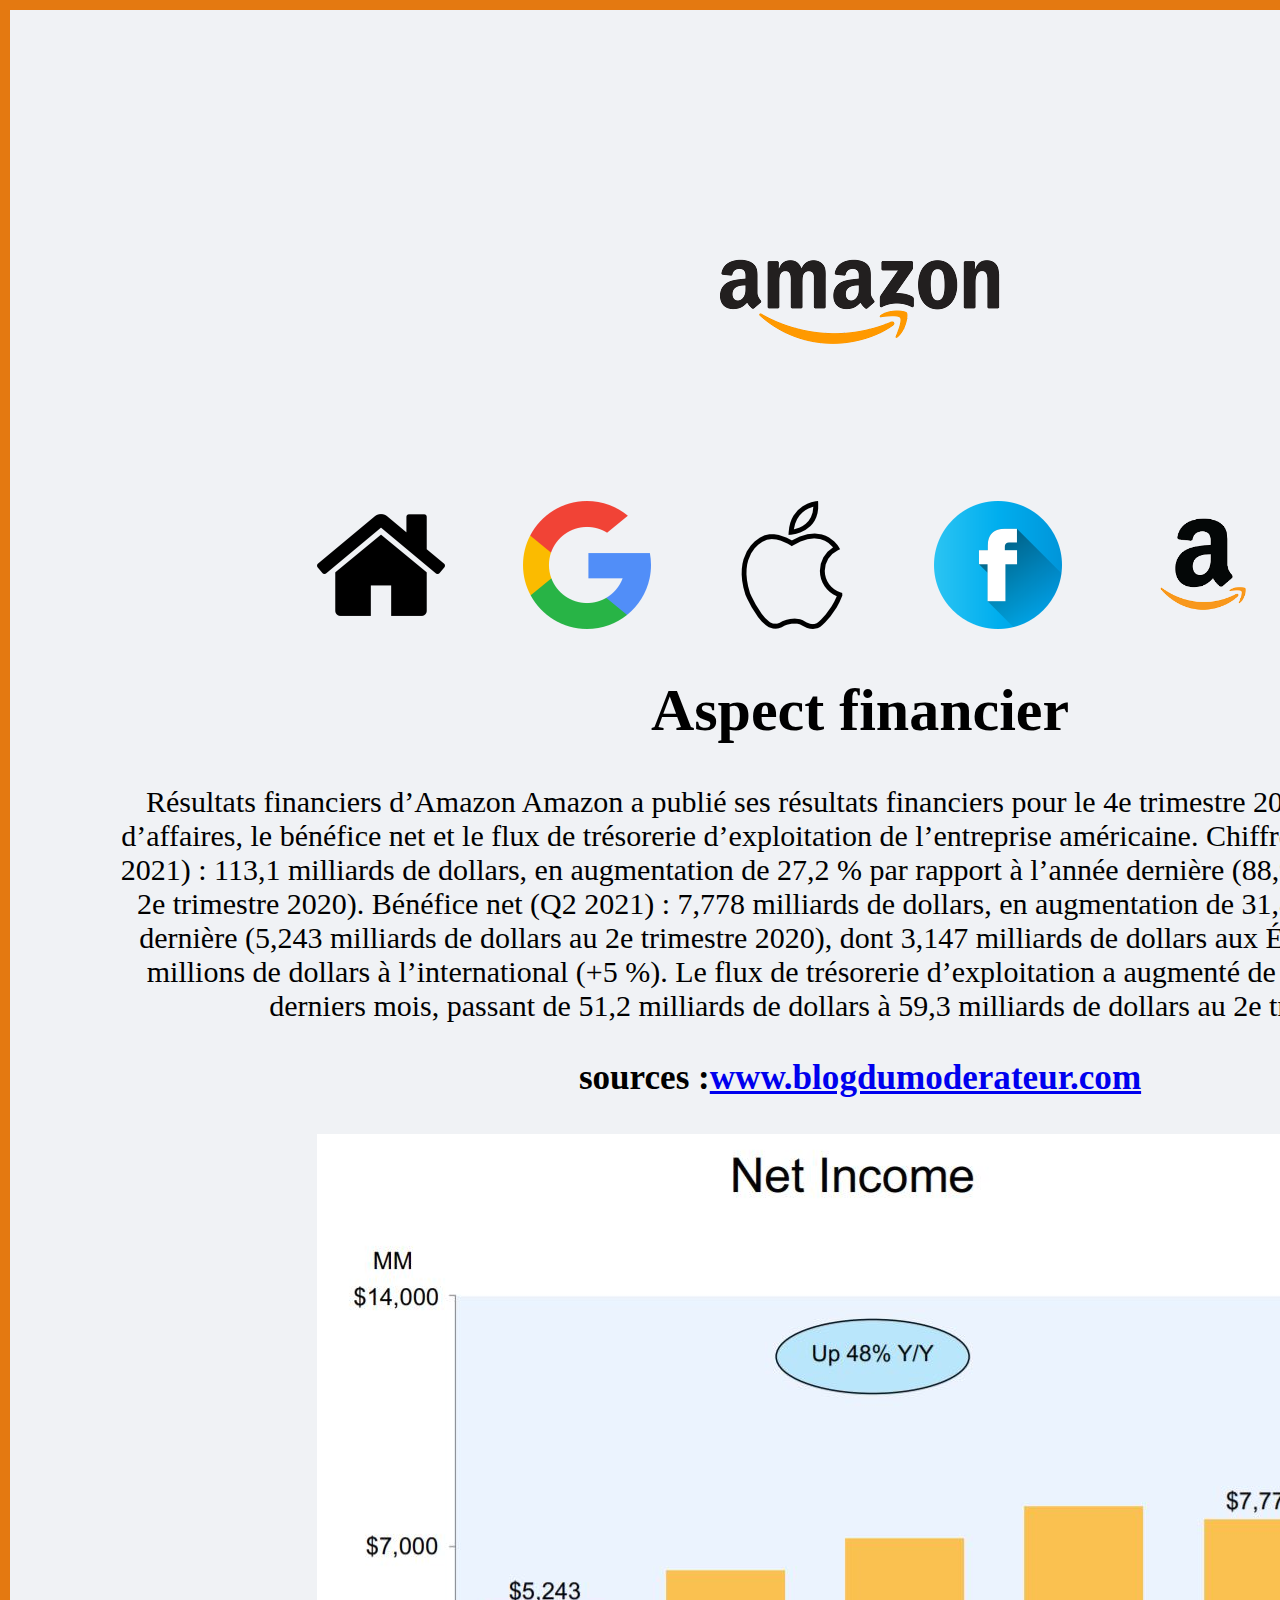
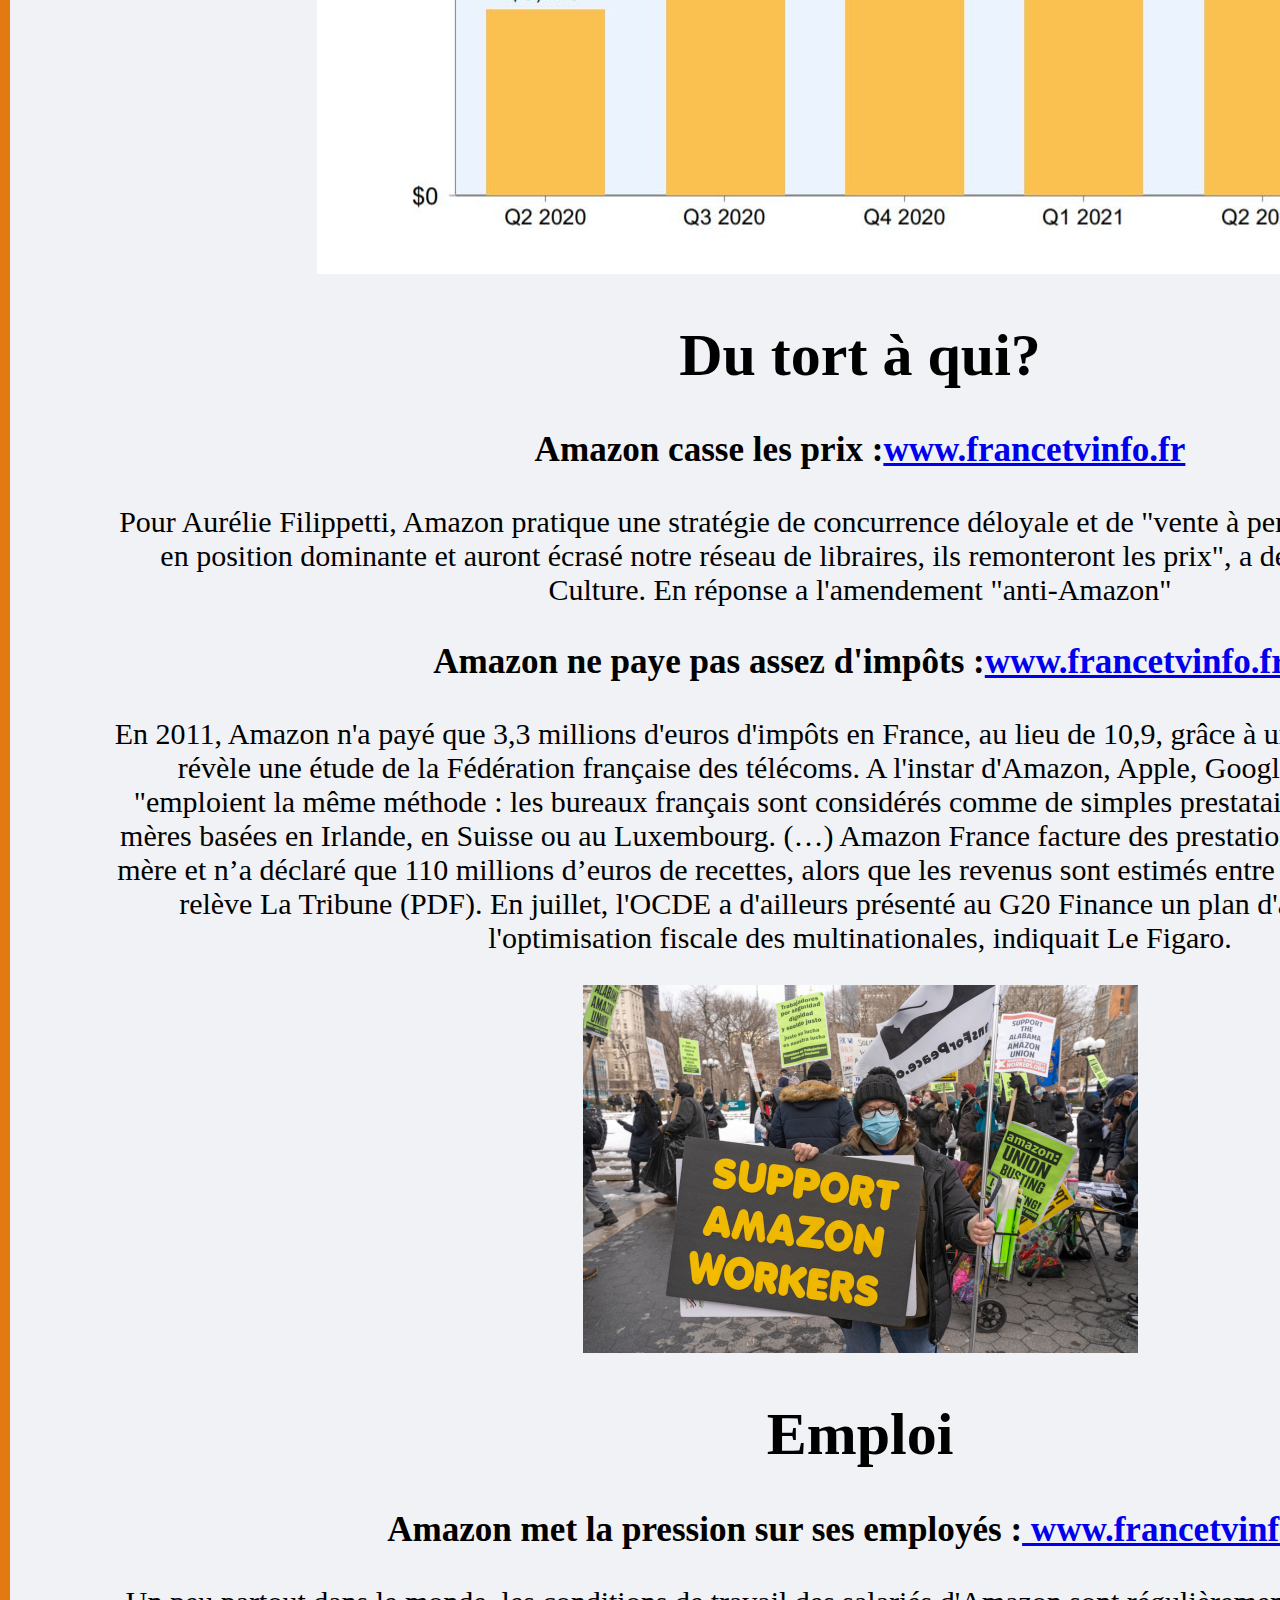
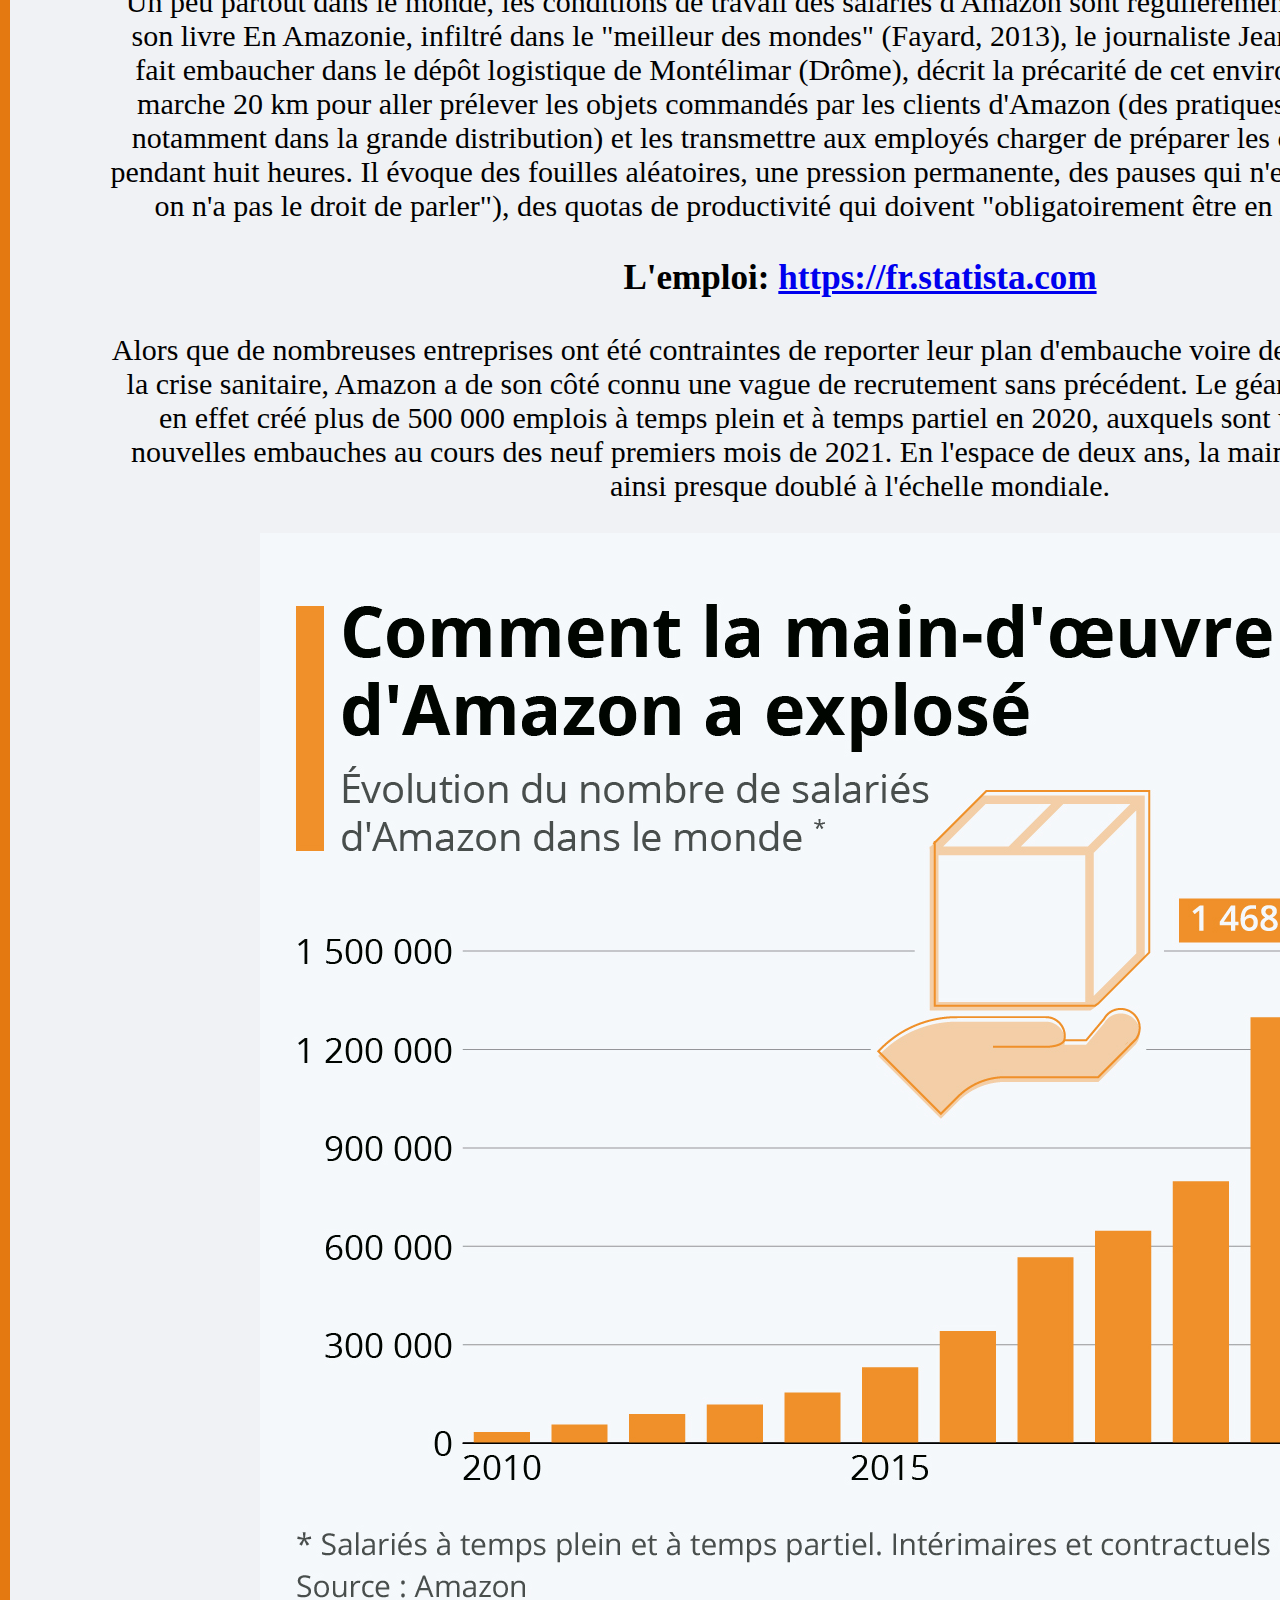
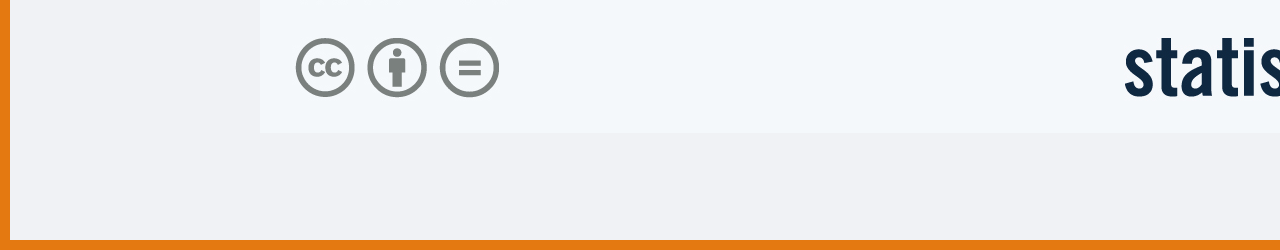
<file: page-html/Amazon.html>
<!DOCTYPE html>
<html>
<head>
      <title>Amazon</title>
</head>
<body class="amazon">
    <img class="head" src="../image/en-tete/amazon.png"><br>
    <a class="icon" href="présentation.html"><img src="../image/en-tete/home.png" width="128px"></a>
    <a class="icon" href="Google.html"><img src="../image/en-tete/icone-google.png"></a>
    <a class="icon" href="Apple.html"><img src="../image/en-tete/icone-apple.png"></a>
    <a class="icon" href="facebook.html"><img src="../image/en-tete/icone-facebook.png"></a>
    <a class="icon" href="Amazon.html"><img src="../image/en-tete/icone-amazon.png" width="128px"></a>
    <a class="icon" href="Microsoft.html"><img src="../image/en-tete/icone-microsoft.png"></a>
    <link href="" rel="stylesheet" type="text/css">
    <link href="../style/stylesheet.css" rel="stylesheet" type="text/css">
    <h1>
Aspect financier
    </h1>

          <p>
            Résultats financiers d’Amazon
            Amazon a publié ses résultats financiers pour le 4e trimestre 2020. Découvrez le chiffre 
            d’affaires, le bénéfice net et le flux de trésorerie d’exploitation de l’entreprise américaine.
            
            Chiffre d’affaires trimestriel (Q2 2021) : 113,1 milliards de dollars, en
            augmentation de 27,2 % par rapport à l’année dernière (88,912 milliards de
            dollars au 2e trimestre 2020).
            
            Bénéfice net (Q2 2021) : 7,778 milliards de dollars, en augmentation de 31,8 %
            par rapport à l’année dernière (5,243 milliards de dollars au 2e trimestre 2020),
            dont 3,147 milliards de dollars aux États-Unis (+47 %) et 362 millions de dollars à
            l’international (+5 %).
            Le flux de trésorerie d’exploitation a augmenté de 16 % au cours de ces 12
            derniers mois, passant de 51,2 milliards de dollars à 59,3 milliards de dollars au 2e
            trimestre 2021.
            <h3>sources :<a href="www.blogdumoderateur.com" target="_blank">www.blogdumoderateur.com</h3></a>
          </p>
          
                    <img src="../image/images-amazon/poids-financier-amazon.jpg" alt="">
    <h1>
Du tort à qui?
   </h1>

           <p>
            <h3>Amazon casse les prix :<a href="www.francetvinfo.fr" target="_blank">www.francetvinfo.fr</a></h3>

            Pour Aurélie Filippetti, Amazon pratique une stratégie de concurrence déloyale
            et de "vente à perte". "Une fois qu'ils seront en position dominante et auront écrasé notre réseau
            de libraires, ils remonteront les prix", a dénoncé la ministre de la Culture. En réponse a
            l'amendement "anti-Amazon"
            
            <h3>Amazon ne paye pas assez d'impôts :<a href="www.francetvinfo.fr" target="_blank">www.francetvinfo.fr</a></h3>
            
            En 2011, Amazon n'a payé que 3,3 millions d'euros d'impôts en France, au lieu de 10,9,
            grâce à un astucieux montage fiscal, révèle une étude de la Fédération française des 
            télécoms. A l'instar d'Amazon, Apple, Google ou encore Facebook "emploient la même 
            méthode : les bureaux français sont considérés comme de simples prestataires au service de maisons mères 
            basées en Irlande, en Suisse ou au Luxembourg. (…) Amazon France facture des prestations de service à une 
            maison mère et n’a déclaré que 110  millions d’euros de recettes, alors que les revenus sont estimés entre 1,5 et 
            2 milliards d’euros", relève La Tribune (PDF). En juillet, l'OCDE a d'ailleurs présenté au G20 
            Finance un plan d'action pour combattre l'optimisation fiscale des multinationales, 
            indiquait Le Figaro.
           </p>
                     <img src="../image/images-amazon/tort-a-qui.jpeg" alt="">
    <h1>
Emploi
    </h1>

           <p>
            <h3>Amazon met la pression sur ses employés :<a href="www.francetvinfo.fr" target="_blank"> www.francetvinfo.fr</a></h3>

            Un peu partout dans le monde, les conditions de travail des salariés d'Amazon sont 
            régulièrement montrées du doigt. Dans son livre En Amazonie, infiltré dans le "meilleur des 
            mondes" (Fayard, 2013), le journaliste Jean-Baptiste Malet, qui s'est fait embaucher dans le 
            dépôt logistique de Montélimar (Drôme), décrit la précarité de cet environnement. Chaque 
            nuit, il marche 20 km pour aller prélever les objets commandés par les clients d'Amazon 
            (des pratiques qui se sont généralisées, notamment dans la grande distribution) et les 
            transmettre aux employés charger de préparer les colis, qui font du surplace pendant huit 
            heures. Il évoque des fouilles aléatoires, une pression permanente, des pauses qui n'en 
            sont pas ("Chez Amazon, on n'a pas le droit de parler"), des quotas de productivité qui 
            doivent "obligatoirement être en perpétuelle croissance".
            
            <h3>L'emploi: <a href="https://fr.statista.com" target="_blank">https://fr.statista.com</a></h3>
            
            Alors que de nombreuses entreprises ont été contraintes de reporter leur plan d'embauche voire de 
            supprimer des postes avec la crise sanitaire, Amazon a de son côté connu une vague de recrutement sans 
            précédent. Le géant du commerce en ligne a en effet créé plus de 500 000 emplois à 
            temps plein et à temps partiel en 2020, auxquels sont venus s'ajouter 170 000 nouvelles embauches au cours des neuf 
            premiers mois de 2021. En l'espace de deux ans, la main-d'œuvre de l'entreprise a ainsi presque doublé à 
            l'échelle mondiale.
          </p>
                    <img src="../image/images-amazon/amazon-emploi.jpeg" alt="">
   
    
</body>
</html>
</file>
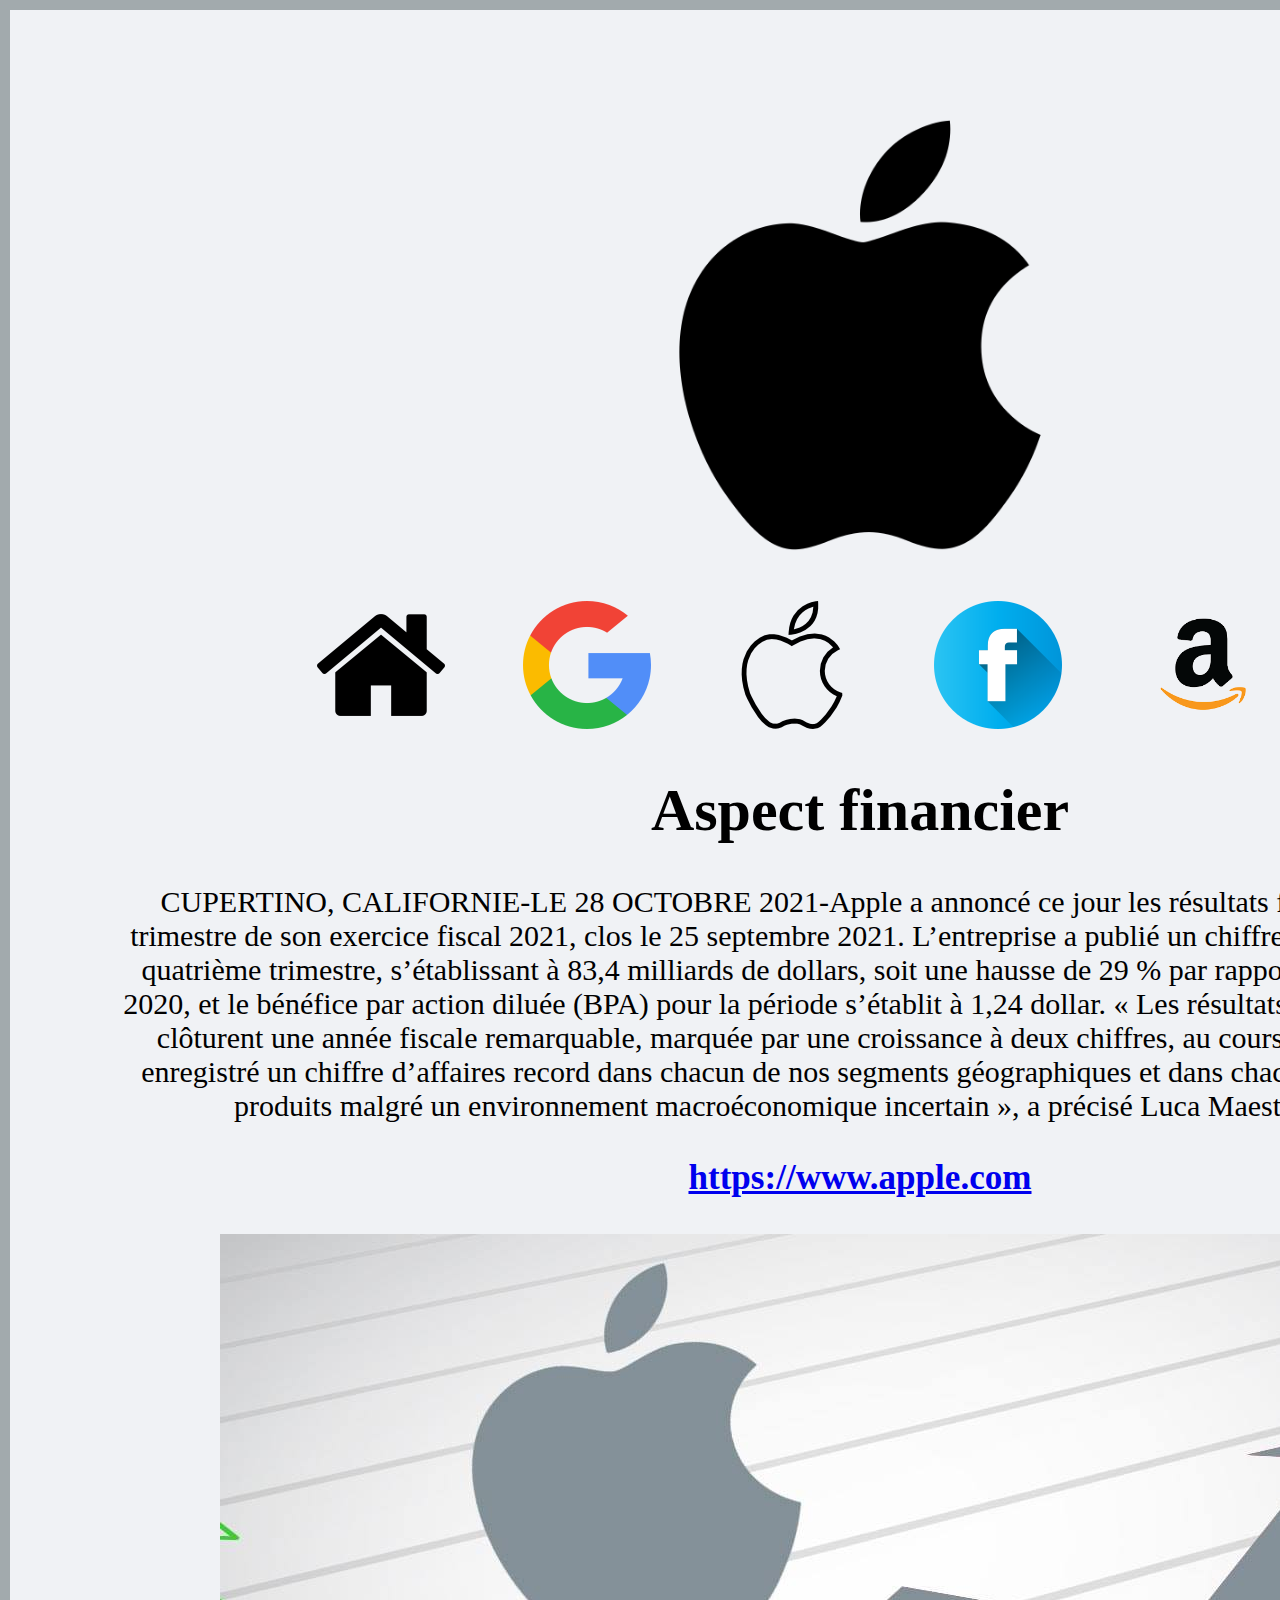
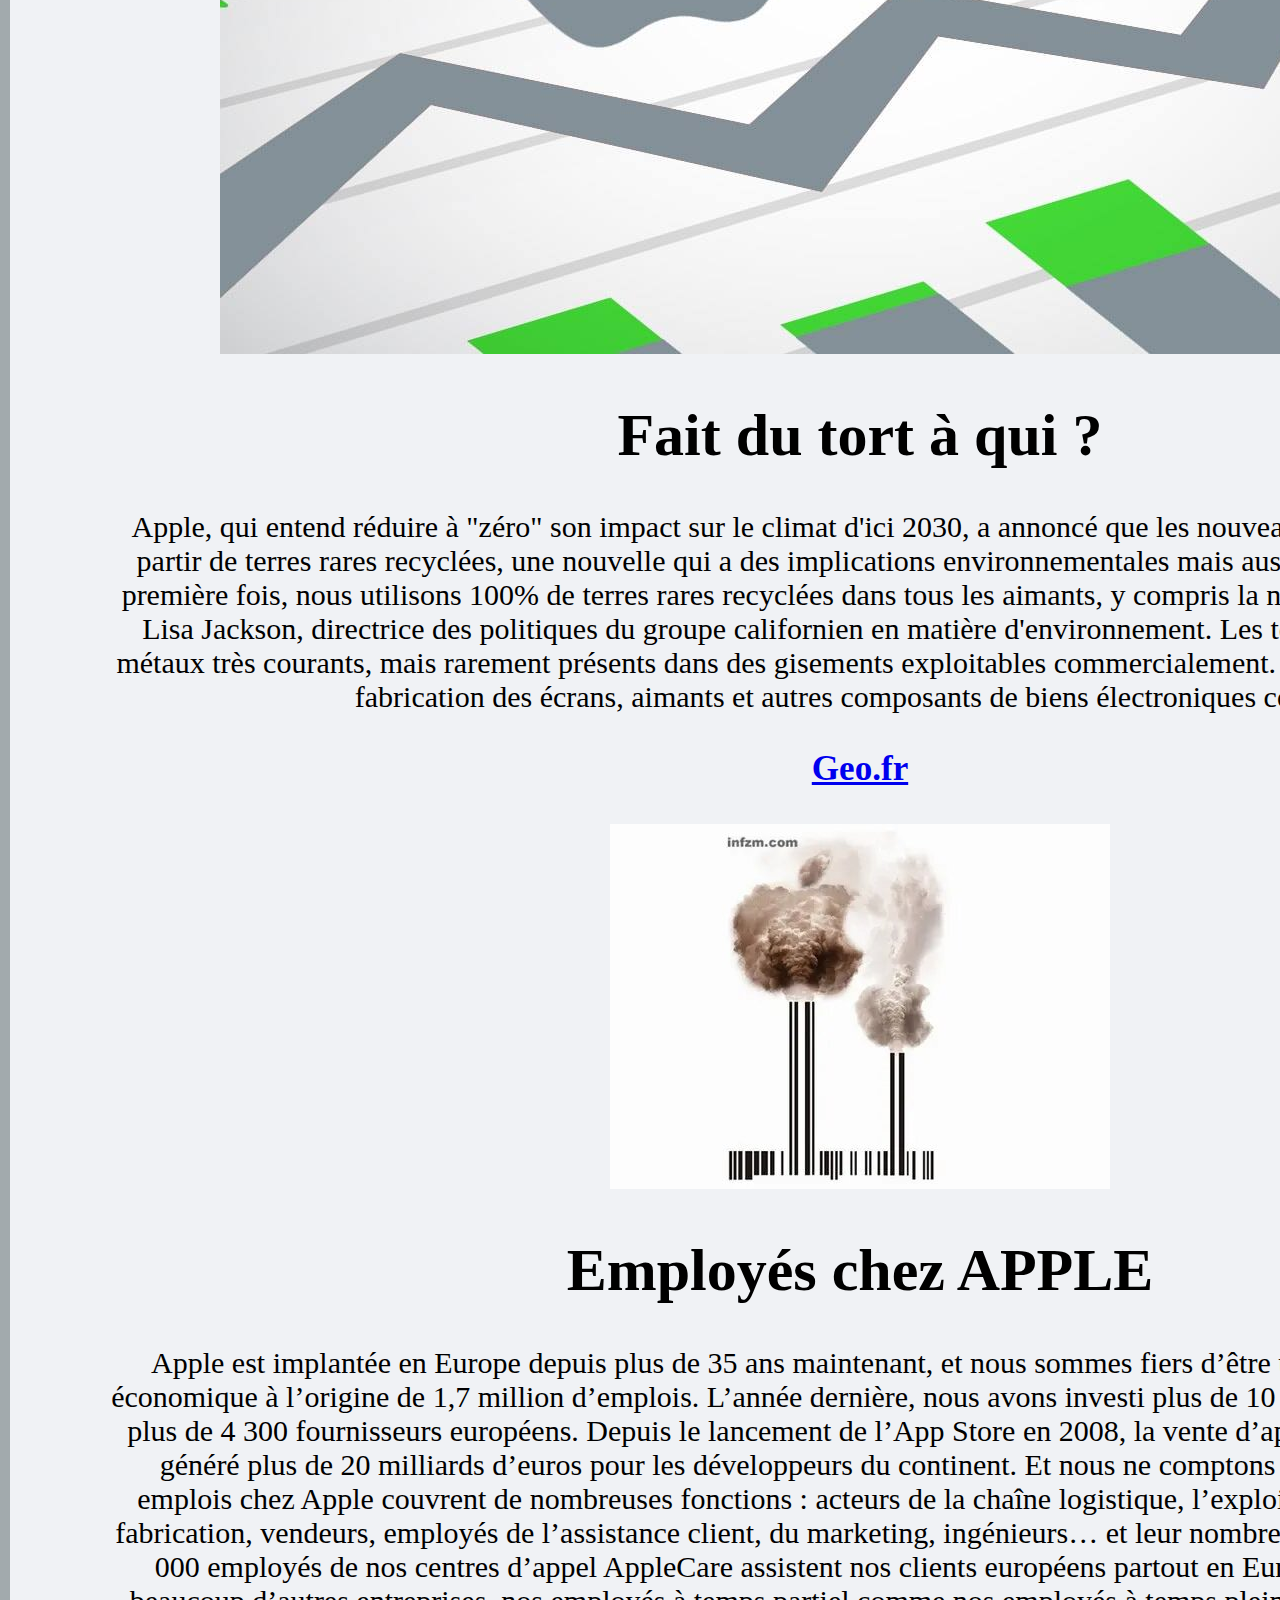
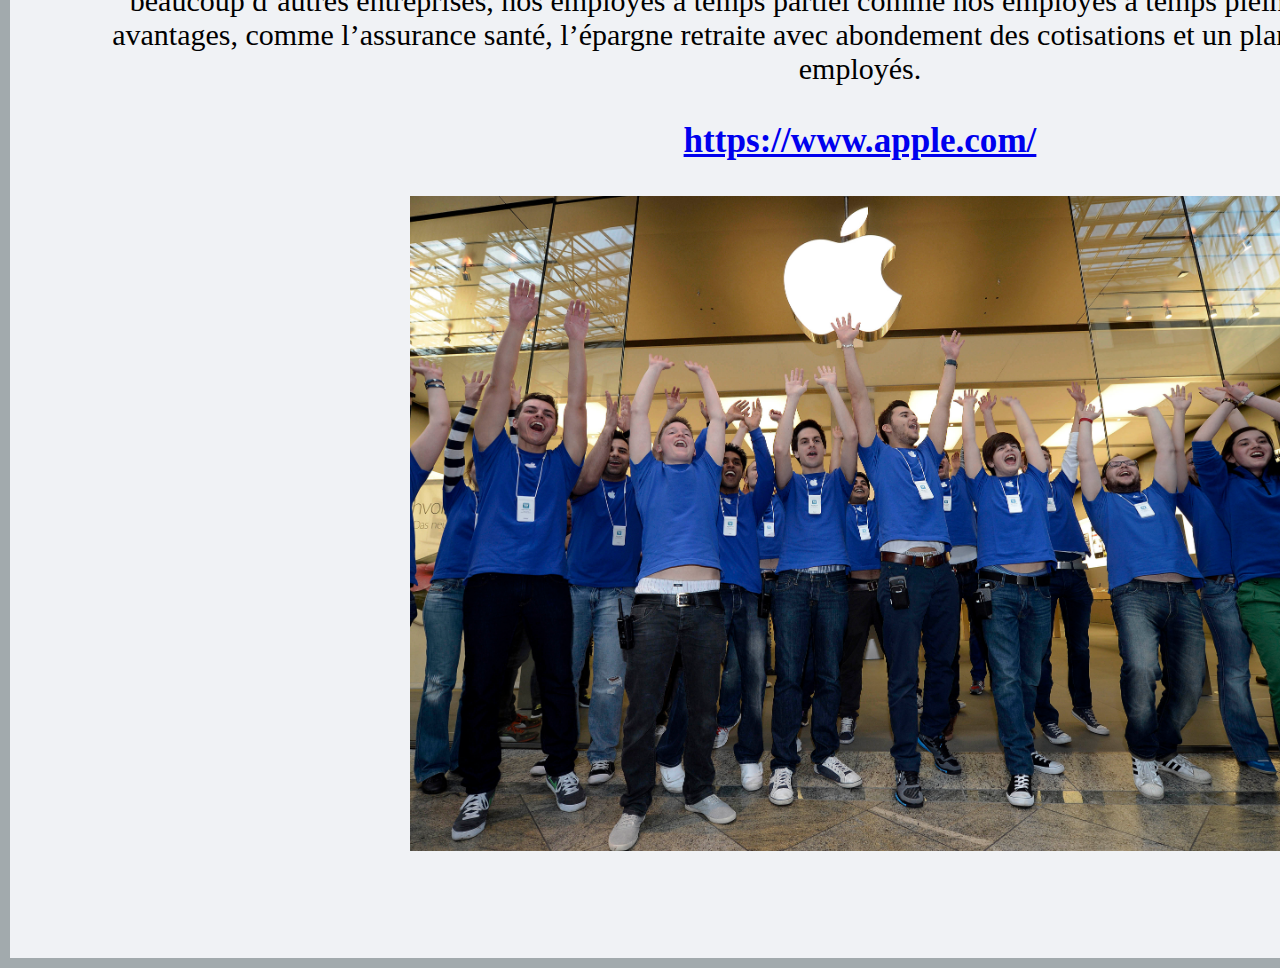
<file: page-html/Apple.html>
<!DOCTYPE html>
<html>
<head>
      <title>Apple</title>
</head>
<body class="apple">
    <img src="../image/en-tete/apple.png" width="30%"><br><br>
    <a class="icon" href="présentation.html"><img src="../image/en-tete/home.png" width="128px"></a>
    <a class="icon" href="Google.html"><img src="../image/en-tete/icone-google.png"></a>
    <a class="icon" href="Apple.html"><img src="../image/en-tete/icone-apple.png"></a>
    <a class="icon" href="facebook.html"><img src="../image/en-tete/icone-facebook.png"></a>
    <a class="icon" href="Amazon.html"><img src="../image/en-tete/icone-amazon.png" width="128px"></a>
    <a class="icon" href="Microsoft.html"><img src="../image/en-tete/icone-microsoft.png"></a>
    <link href="" rel="stylesheet" type="text/css">
      <link href="../style/stylesheet.css" rel="stylesheet" type="text/css">
    <h1>
Aspect financier
    </h1>

          <p>

            CUPERTINO, CALIFORNIE-LE 28 OCTOBRE 2021-Apple a annoncé ce jour les résultats financiers du quatrième trimestre de son exercice fiscal 2021, clos le 25 septembre  2021.
            L’entreprise a publié un chiffre d’affaires record pour un quatrième trimestre, s’établissant à 83,4 milliards de dollars, soit une hausse de 29 % par rapport au quatrième trimestre 2020, et le bénéfice par action diluée (BPA) pour la période s’établit à 1,24 dollar.
            
            « Les résultats financiers de ce trimestre clôturent une année fiscale remarquable, marquée par une croissance à deux chiffres, au cours de laquelle nous avons enregistré un chiffre d’affaires record dans chacun de nos segments géographiques et dans chacune de nos catégories de produits malgré un environnement macroéconomique incertain », a précisé Luca Maestri, CFO d’Apple.
          </p>
          <a href="https://www.apple.com/fr/" title="https://www.apple.com/fr/" target="_blank"><h3>https://www.apple.com</h3></a>
                    <img src="../image/images-apple/finance-apple.jpg" alt="Finance">
    <h1>
      Fait du tort à qui ?
   </h1>

           <p>
            Apple, qui entend réduire à "zéro" son impact sur le climat d'ici 2030, a annoncé que les nouveaux iPhone sont produits à partir de terres rares recyclées, une nouvelle qui a des implications environnementales mais aussi géopolitiques.

            "Pour la première fois, nous utilisons 100% de terres rares recyclées dans tous les aimants, y compris la nouvelle caméra", a déclaré Lisa Jackson, directrice des politiques du groupe californien en matière d'environnement.
            
            Les terres rares regroupent 17 métaux très courants, mais rarement présents dans des gisements exploitables commercialement. Ils sont indispensables à la fabrication des écrans, aimants et autres composants de biens électroniques courants
           </p>
           <a href="https://www.geo.fr" title="https://www.geo.fr" target="_blank"><h3>Geo.fr</h3></a>
                     <img src="../image/images-apple/apple-pollution.jpg" alt="Pollution">
    <h1>
      Employés chez APPLE
    </h1>

           <p>
            Apple est implantée en Europe depuis plus de 35 ans maintenant, et nous sommes fiers d’être un moteur de croissance économique à l’origine de 1,7 million d’emplois.
            L’année dernière, nous avons investi plus de 10 milliards d’euros auprès de plus de 4 300 fournisseurs européens.
            Depuis le lancement de l’App Store en 2008, la vente d’apps dans le monde entier a généré plus de 20 milliards d’euros pour les développeurs du continent. Et nous ne comptons pas nous arrêter là.
            
            Les emplois chez Apple couvrent de nombreuses fonctions : acteurs de la chaîne logistique, l’exploitation, la construction, la fabrication, vendeurs, employés de l’assistance client, du marketing, ingénieurs… et leur nombre ne cesse de croître.
            Les 13 000 employés de nos centres d’appel AppleCare assistent nos clients européens partout en Europe.
            Et contrairement à beaucoup d’autres entreprises, nos employés à temps partiel comme nos employés à temps plein bénéficient de nombreux avantages, comme l’assurance santé, l’épargne retraite avec abondement des cotisations et un plan d’achat d’actions pour les employés.
          </p>
          <a href="https://www.apple.com/" title="https://www.apple.com/" target="_blank"><h3>https://www.apple.com/</h3></a>
                    <img src="../image/images-apple/employé-apple.jpg" width="60%" alt="Employés">
   
    
</body>
</html>
</file>
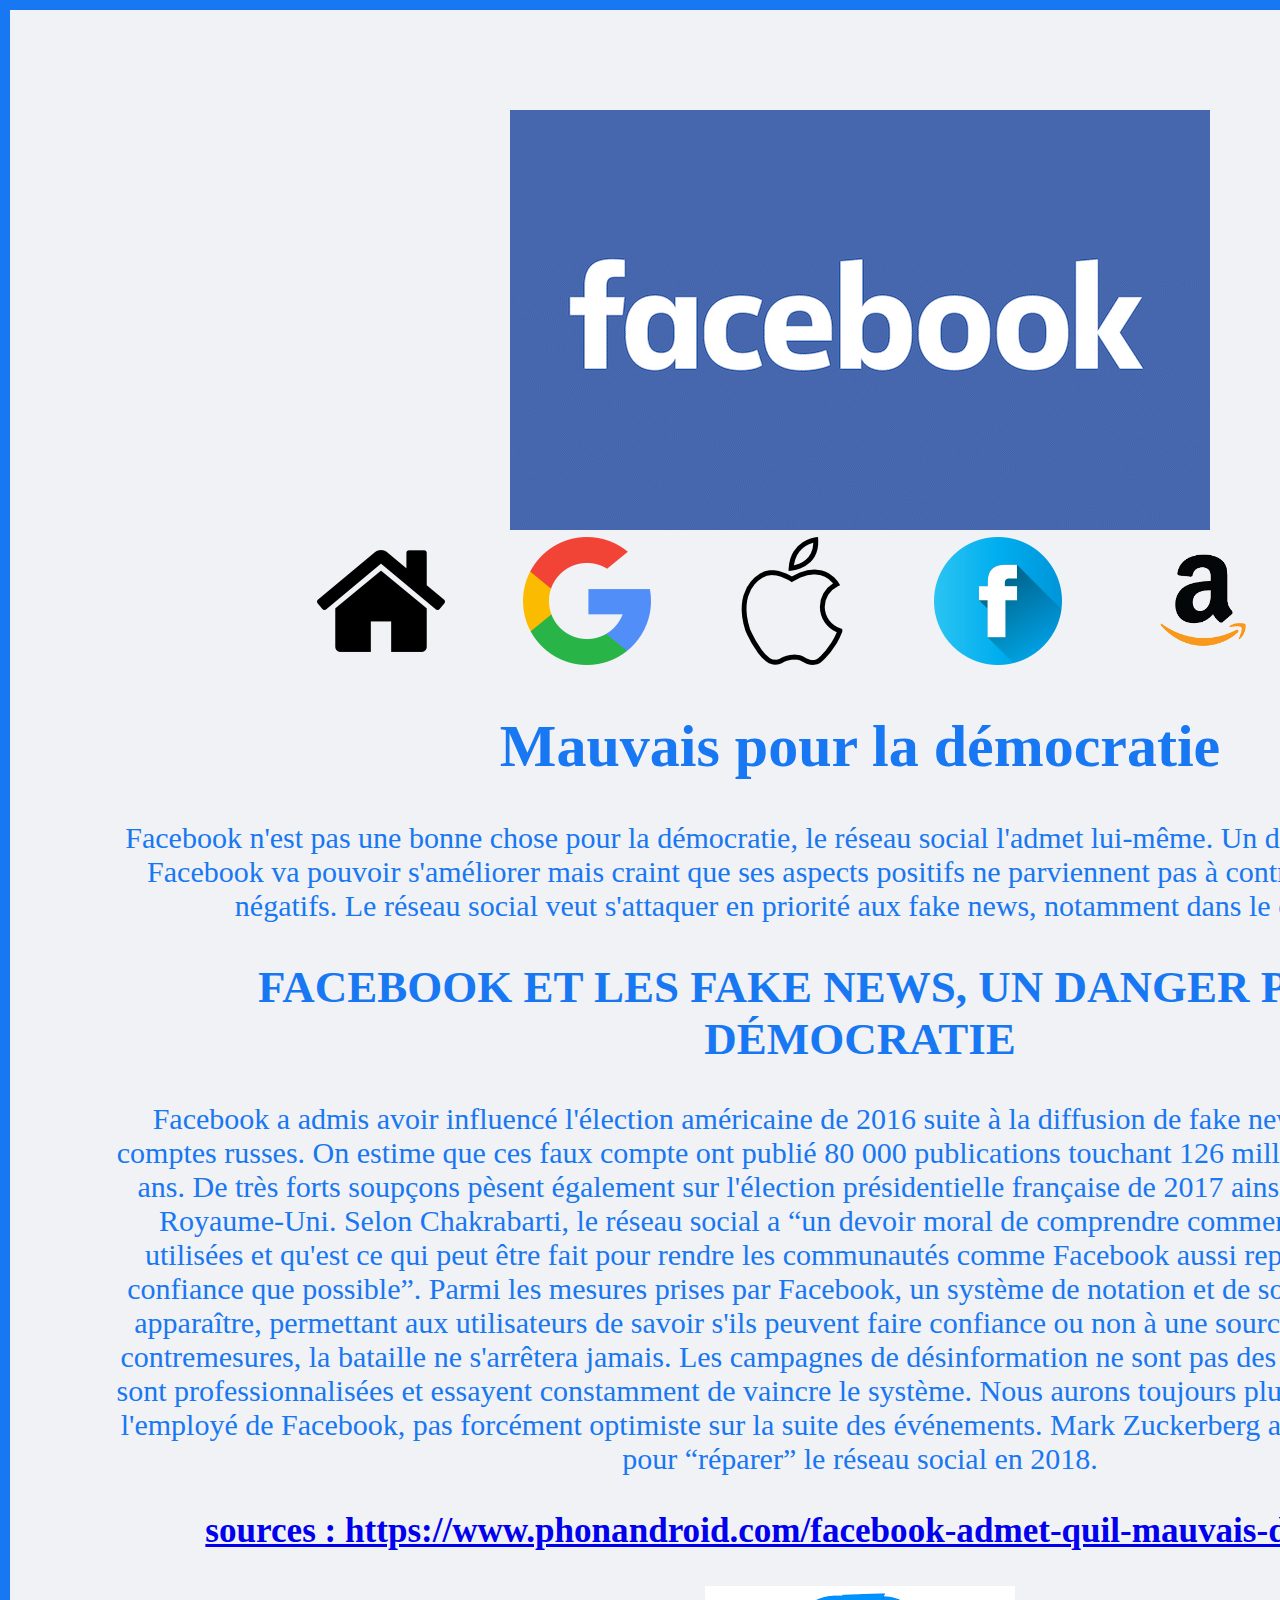
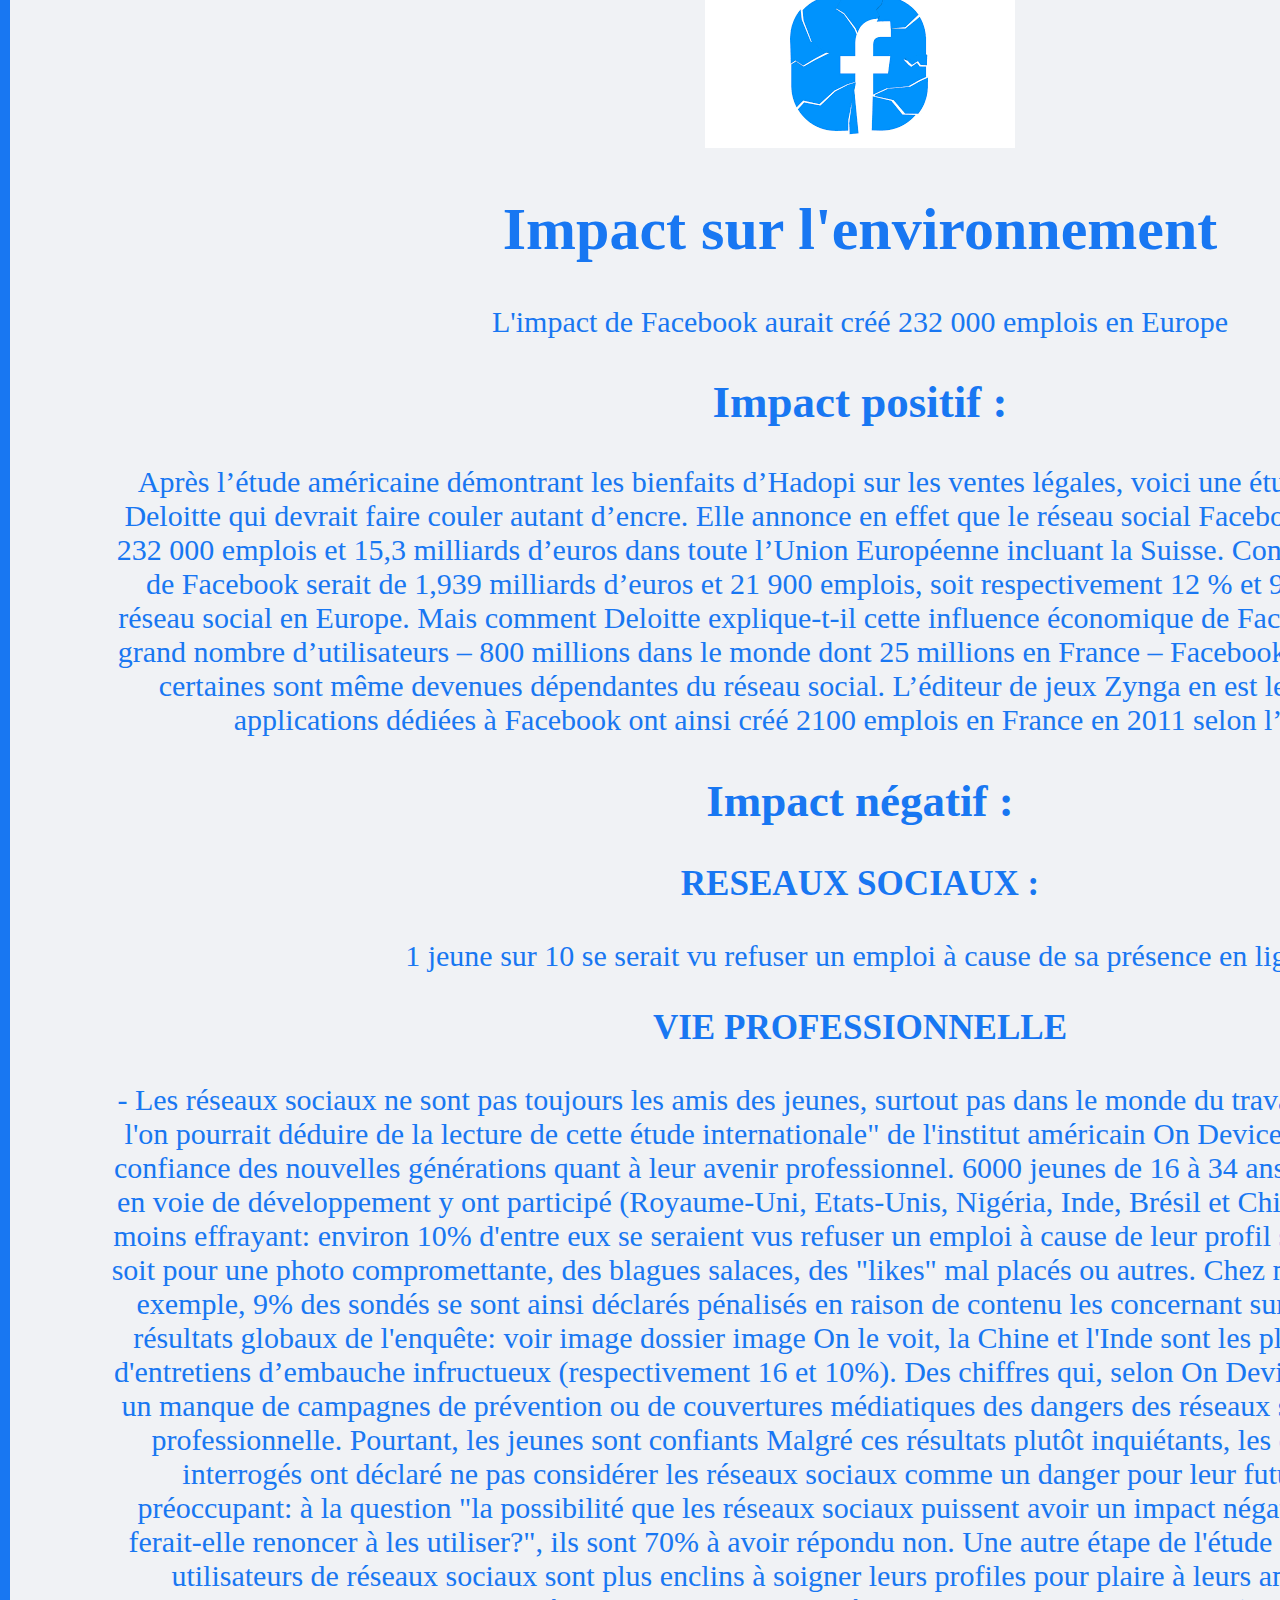
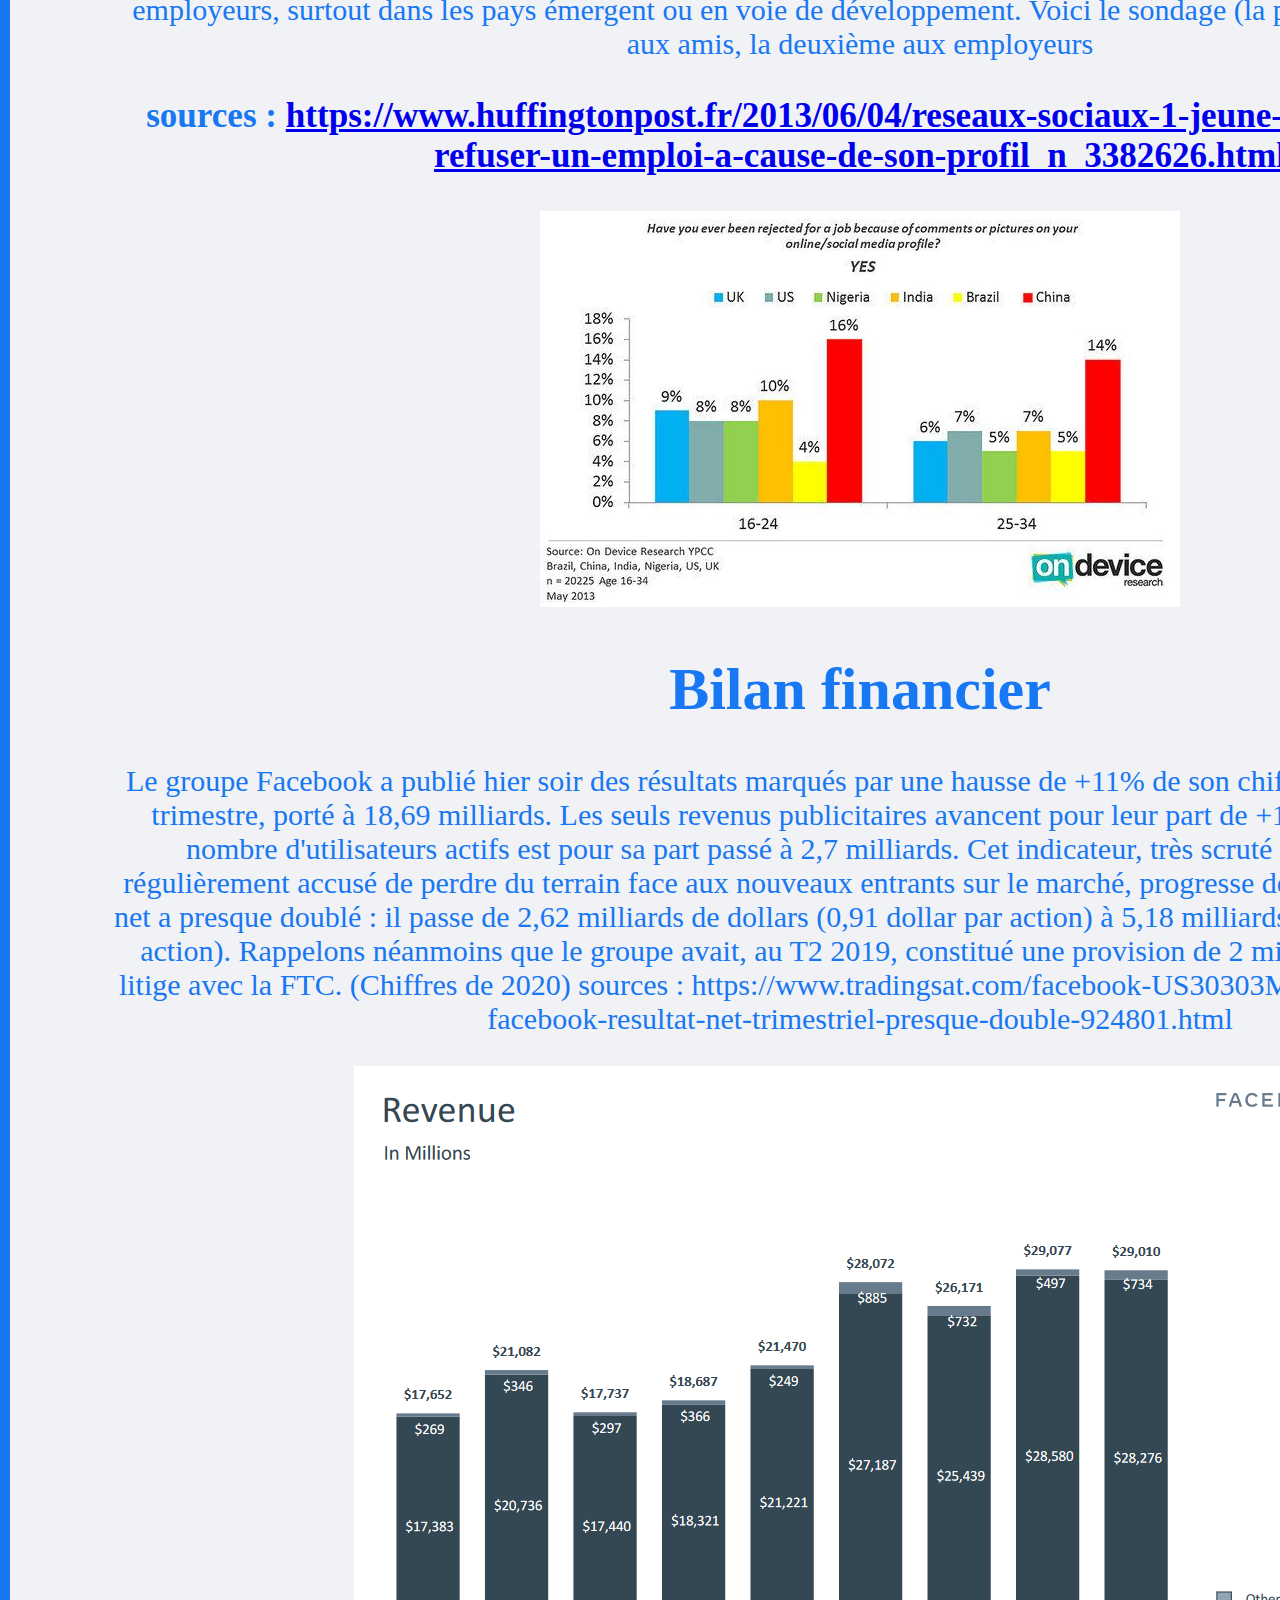
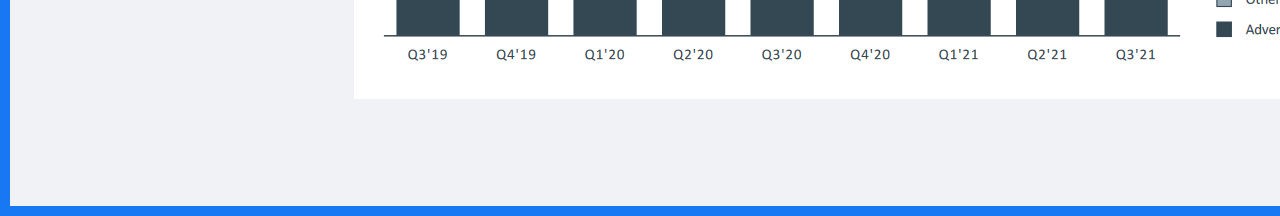
<file: page-html/facebook.html>
<!DOCTYPE html>
<html>
<head>
      <title>Facebook</title>
</head>
<body class="facebook">
     <img src="../image/en-tete/facebook.png"><br>
     <a class="icon" href="présentation.html"><img src="../image/en-tete/home.png" width="128px"></a>
     <a class="icon" href="Google.html"><img src="../image/en-tete/icone-google.png"></a>
     <a class="icon" href="Apple.html"><img src="../image/en-tete/icone-apple.png"></a>
     <a class="icon" href="facebook.html"><img src="../image/en-tete/icone-facebook.png"></a>
     <a class="icon" href="Amazon.html"><img src="../image/en-tete/icone-amazon.png" width="128px"></a>
     <a class="icon" href="Microsoft.html"><img src="../image/en-tete/icone-microsoft.png"></a>
      <link href="" rel="stylesheet" type="text/css">
      <link href="../style/stylesheet.css" rel="stylesheet" type="text/css">
    <h1>
Mauvais pour la démocratie
    </h1>

          <p>Facebook n'est pas une bonne chose pour la démocratie, le réseau social l'admet lui-même. Un de ses employés espère que Facebook va pouvoir s'améliorer mais craint que ses aspects positifs ne parviennent pas à contrebalancer tous ses côtés négatifs. Le réseau social veut s'attaquer en priorité aux fake news, notamment dans le cadre d'élections.


            <h2>FACEBOOK ET LES FAKE NEWS, UN DANGER POUR LA DÉMOCRATIE</h2>
            Facebook a admis avoir influencé l'élection américaine de 2016 suite à la diffusion de fake news diffusées par de faux comptes russes. On estime que ces faux compte ont publié 80 000 publications touchant 126 millions de personnes sur deux ans. De très forts soupçons pèsent également sur l'élection présidentielle française de 2017 ainsi que le vote du Brexit au Royaume-Uni.
            Selon Chakrabarti, le réseau social a “un devoir moral de comprendre comment ces technologies sont utilisées et qu'est ce qui peut être fait pour rendre les communautés comme Facebook aussi représentatives et dignes de confiance que possible”. Parmi les mesures prises par Facebook, un système de notation et de sondage pour les sources va apparaître, permettant aux utilisateurs de savoir s'ils peuvent faire confiance ou non à une source.
            “Même avec toutes ces contremesures, la bataille ne s'arrêtera jamais. Les campagnes de désinformation ne sont pas des opérations amateurs. Elles sont professionnalisées et essayent constamment de vaincre le système. Nous aurons toujours plus de travail à faire”, estime l'employé de Facebook, pas forcément optimiste sur la suite des événements. Mark Zuckerberg avait annoncé avoir un plan pour “réparer” le réseau social en 2018.
            
            <a href="https://www.phonandroid.com/facebook-admet-quil-mauvais-democratie.html" target="_blank"><h3>sources : https://www.phonandroid.com/facebook-admet-quil-mauvais-democratie.html</h3></a>
            

          </p>
                    <img src="../image/images-facebook/facebookimg.png" alt="">
    <h1>
Impact sur l'environnement
   </h1>

           <p>
            L'impact de Facebook aurait créé 232 000 emplois en Europe

            <h2>Impact positif :</h2>
            
            Après l’étude américaine démontrant les bienfaits d’Hadopi sur les ventes légales, voici une étude réalisée par le cabinet Deloitte qui devrait faire couler autant d’encre. Elle annonce en effet que le réseau social Facebook a généré indirectement 232 000 emplois et 15,3 milliards d’euros dans toute l’Union Européenne incluant la Suisse.
            
            
            Concernant la France, l’impact de Facebook serait de 1,939 milliards d’euros et 21 900 emplois, soit respectivement 12 % et 9 % des conséquences du réseau social en Europe. Mais comment Deloitte explique-t-il cette influence économique de Facebook ?
            
            Du fait de son très grand nombre d’utilisateurs – 800 millions dans le monde dont 25 millions en France – Facebook attire les entreprises, dont certaines sont même devenues dépendantes du réseau social. L’éditeur de jeux Zynga en est le meilleur exemple. Les applications dédiées à Facebook ont ainsi créé 2100 emplois en France en 2011 selon l’étude du cabinet.
            
            <h2>Impact négatif :</h2>
            
            <h3>RESEAUX SOCIAUX :</h3>1 jeune sur 10 se serait vu refuser un emploi à cause de sa présence en ligne
            
            <h3>VIE PROFESSIONNELLE</h3> - Les réseaux sociaux ne sont pas toujours les amis des jeunes, surtout pas dans le monde du travail. C'est en tout cas ce que l'on pourrait déduire de la lecture de cette étude internationale" de l'institut américain On Device Research, qui porte sur la confiance des nouvelles générations quant à leur avenir professionnel.
            6000 jeunes de 16 à 34 ans de six pays développés ou en voie de développement y ont participé (Royaume-Uni, Etats-Unis, Nigéria, Inde, Brésil et Chine) avec un constat pour le moins effrayant: environ 10% d'entre eux se seraient vus refuser un emploi à cause de leur profil sur un réseau social, que ce soit pour une photo compromettante, des blagues salaces, des "likes" mal placés ou autres.
            Chez nos voisins britanniques par exemple, 9% des sondés se sont ainsi déclarés pénalisés en raison de contenu les concernant sur les réseaux sociaux.
            Les résultats globaux de l'enquête:  voir image dossier image
            
            On le voit, la Chine et l'Inde sont les plus concernées par ces cas d'entretiens d’embauche infructueux (respectivement 16 et 10%). Des chiffres qui, selon On Device Research, seraient dus à un manque de campagnes de prévention ou de couvertures médiatiques des dangers des réseaux sociaux sur la vie privée et professionnelle.
            Pourtant, les jeunes sont confiants
            Malgré ces résultats plutôt inquiétants, les deux tiers des 16-34 ans interrogés ont déclaré ne pas considérer les réseaux sociaux comme un danger pour leur futur professionnel. Plus préoccupant: à la question "la possibilité que les réseaux sociaux puissent avoir un impact négatif sur votre carrière vous ferait-elle renoncer à les utiliser?", ils sont 70% à avoir répondu non.
            Une autre étape de l'étude montre elle que les jeunes utilisateurs de réseaux sociaux sont plus enclins à soigner leurs profiles pour plaire à leurs amis que pour attirer les employeurs, surtout dans les pays émergent ou en voie de développement. Voici le sondage (la première ligne correspond aux amis, la deuxième aux employeurs
            <h3>sources : <a href="https://www.huffingtonpost.fr/2013/06/04/reseaux-sociaux-1-jeune-sur-10-se-serait-vu-refuser-un-emploi-a-cause-de-son-profil_n_3382626.html"  target="_blank">https://www.huffingtonpost.fr/2013/06/04/reseaux-sociaux-1-jeune-sur-10-se-serait-vu-refuser-un-emploi-a-cause-de-son-profil_n_3382626.html</a></h3>
            
           </p>
                     <img src="../image/images-facebook/resultats-globaux-de-l_enquete.jpeg" alt="">
    <h1>
Bilan financier
    </h1>

           <p>
            Le groupe Facebook a publié hier soir des résultats marqués par une hausse de +11% de son chiffre d'affaires au deuxième trimestre, porté à 18,69 milliards.
 
            Les seuls revenus publicitaires avancent pour leur part de +10% à 18,3 milliards. Le nombre d'utilisateurs actifs est pour sa part passé à 2,7 milliards. Cet indicateur, très scruté pour un réseau social régulièrement accusé de perdre du terrain face aux nouveaux entrants sur le marché, progresse de +12%.
             
            Enfin, le bénéfice net a presque doublé : il passe de 2,62 milliards de dollars (0,91 dollar par action) à 5,18 milliards de dollars (1,80 dollar par action). Rappelons néanmoins que le groupe avait, au T2 2019, constitué une provision de 2 milliards dans le cadre d'un litige avec la FTC. (Chiffres de 2020)
             
            sources : https://www.tradingsat.com/facebook-US30303M1027/actualites/facebook-facebook-resultat-net-trimestriel-presque-double-924801.html
            
          </p>
                    <img src="../image/images-facebook/bilan-financier.png" alt="">
   
    
</body>
</html>
</file>
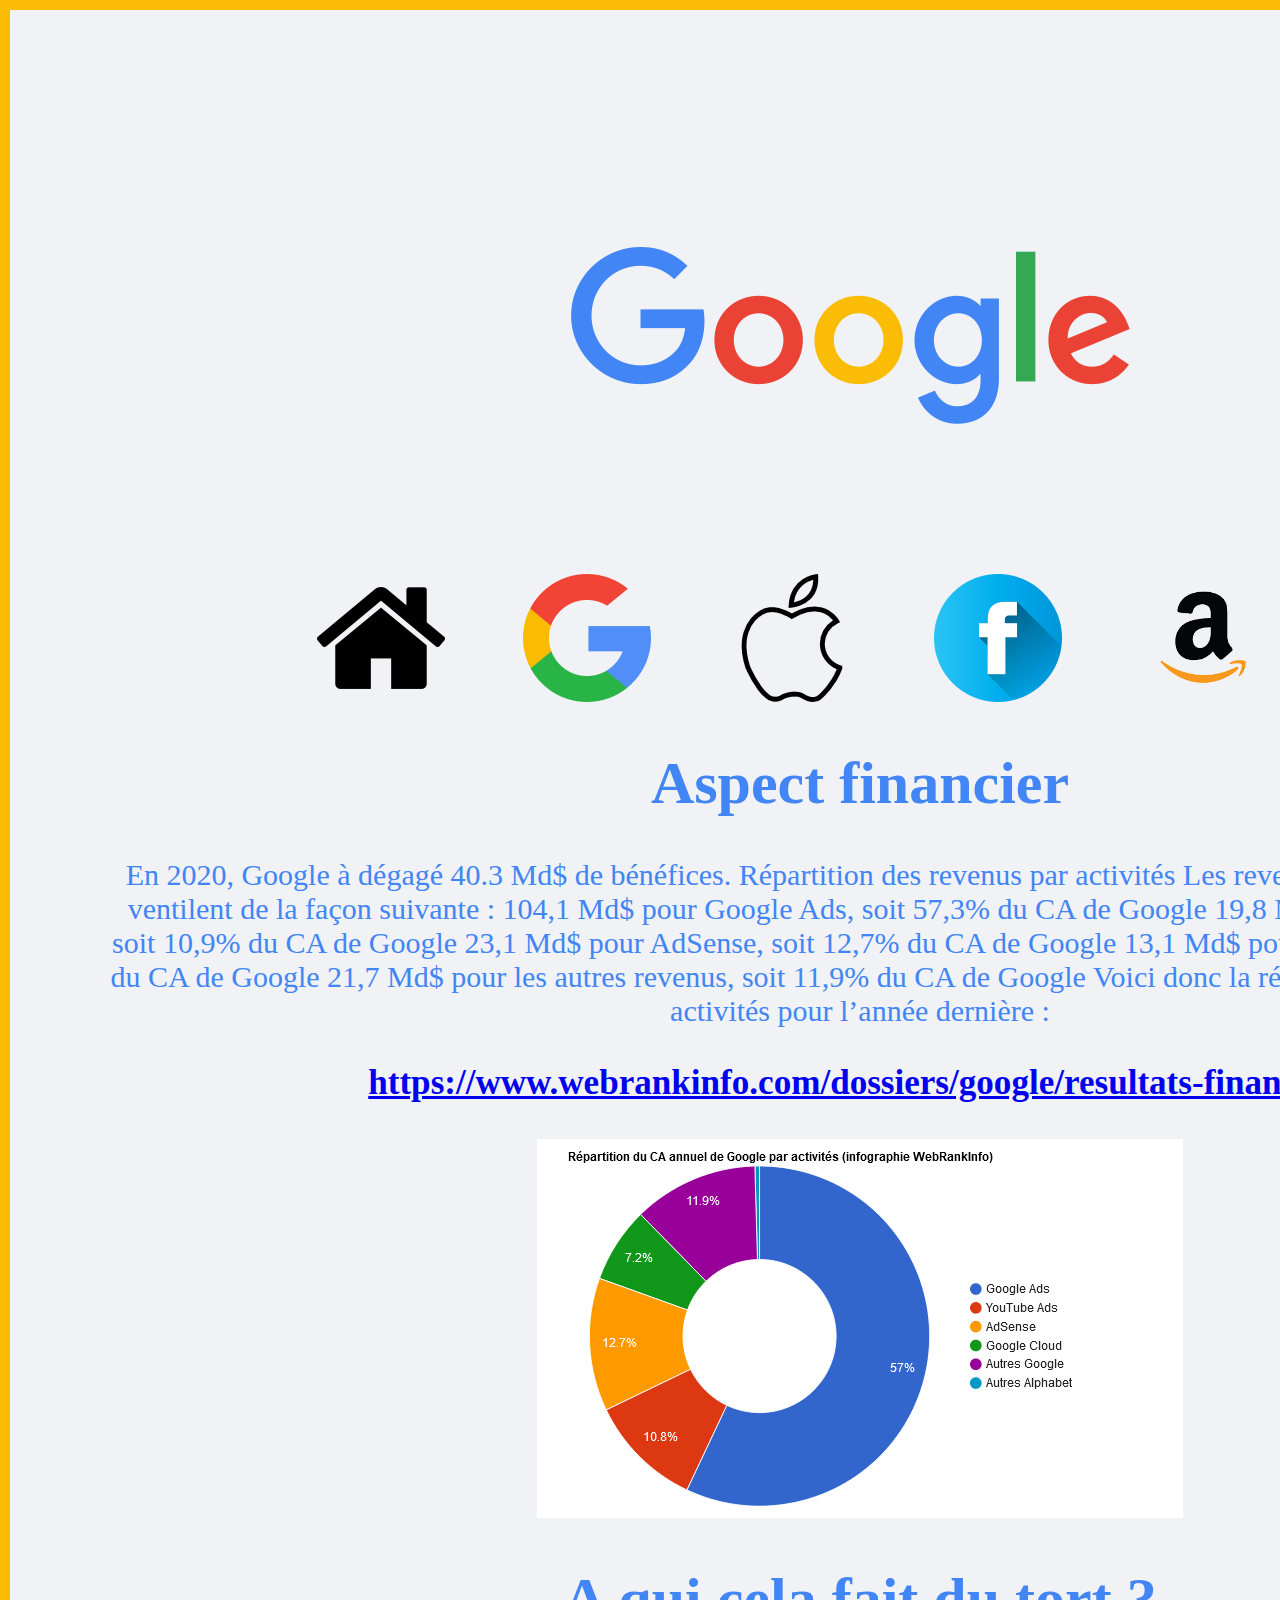
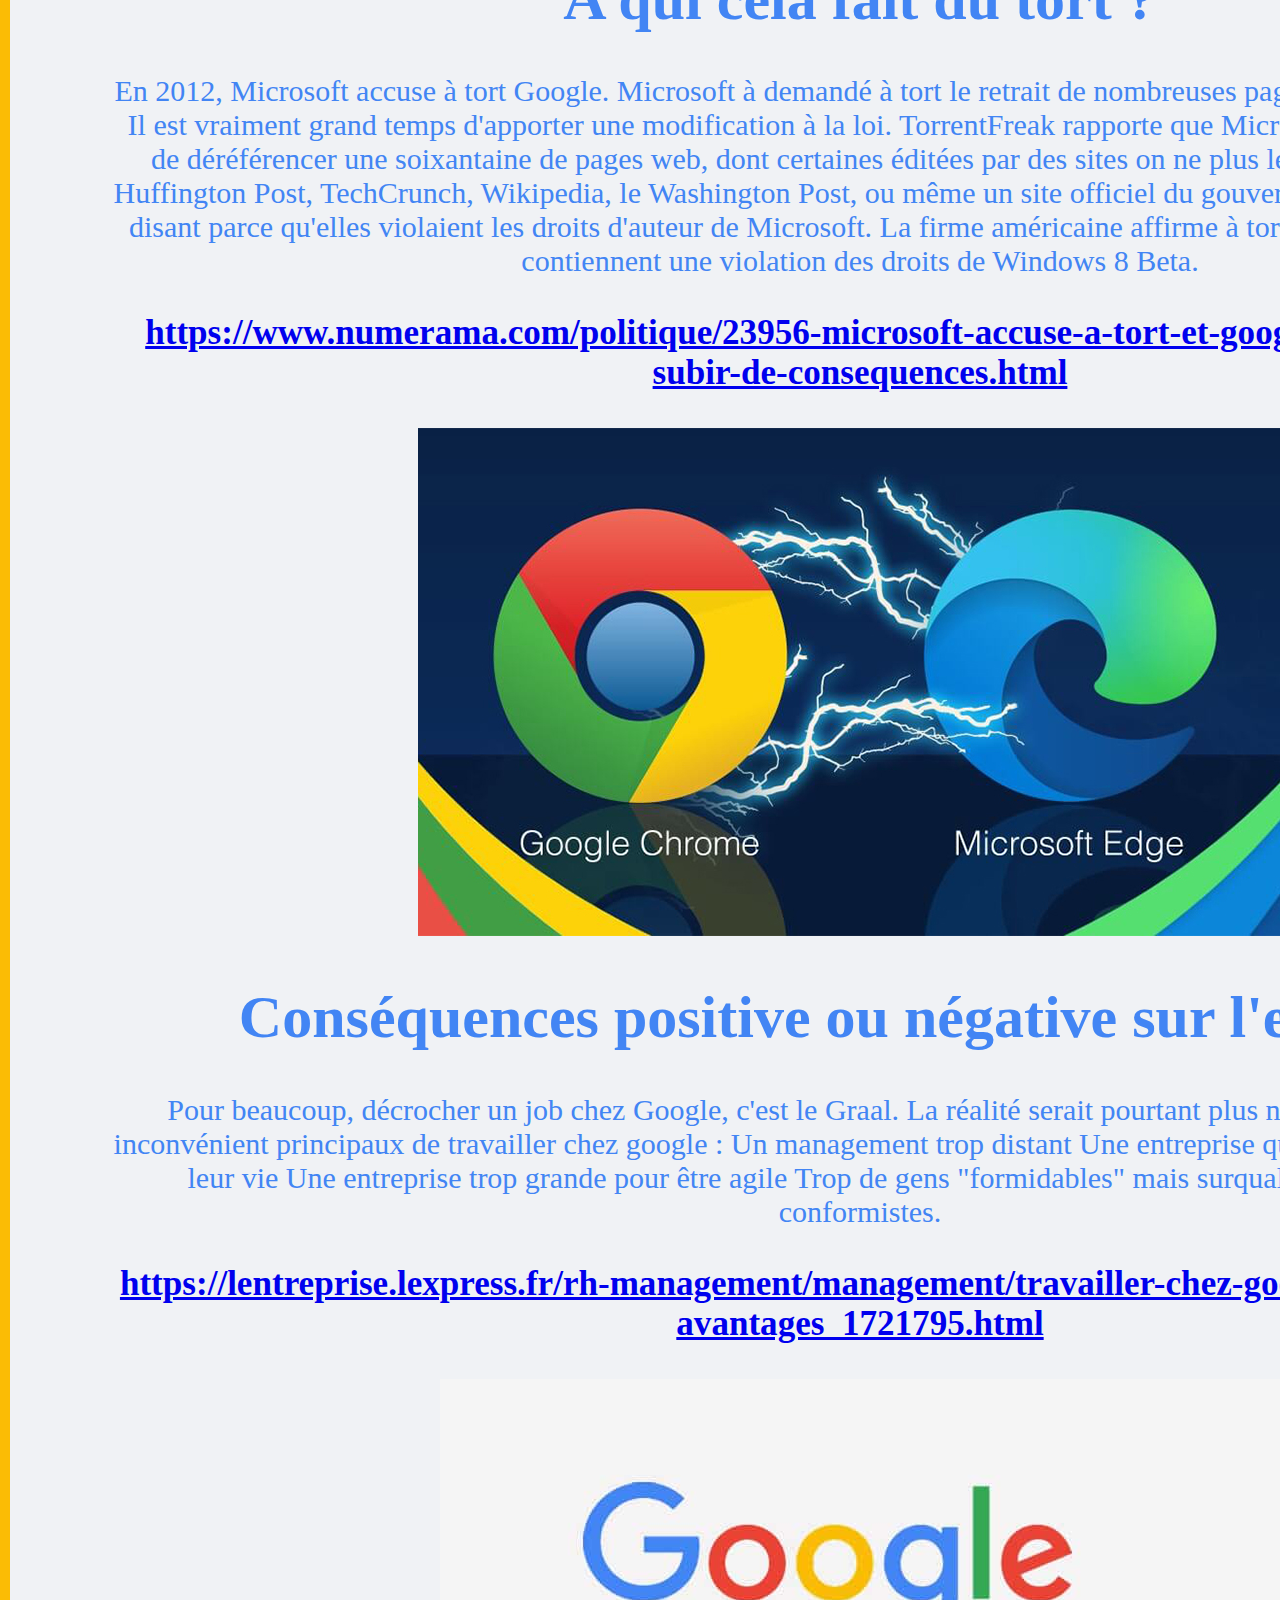
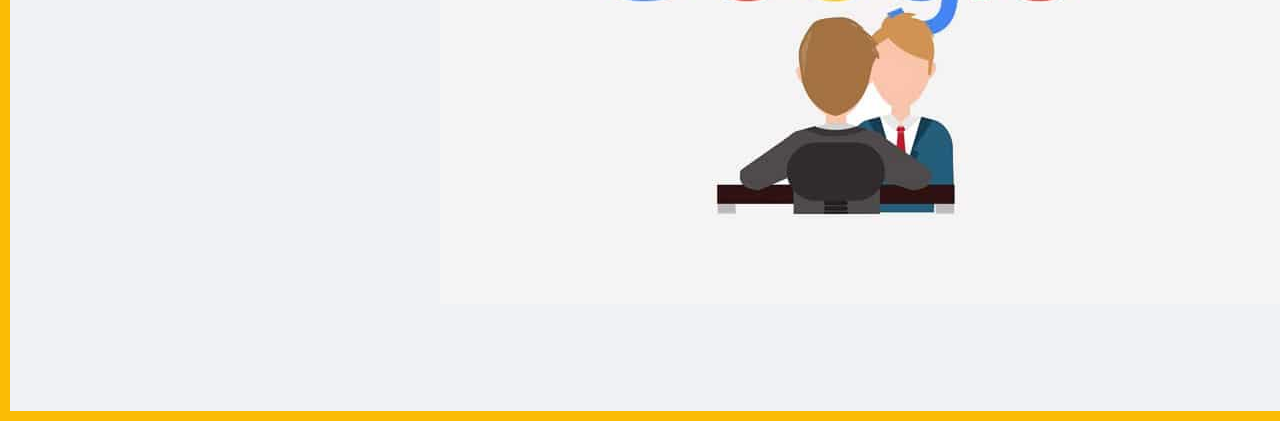
<file: page-html/Google.html>
<!DOCTYPE html>
<html>
<head>
      <title>Google</title>
</head>
<body class="google">
    <img src="../image/en-tete/google.png"><br>
    <a class="icon" href="présentation.html"><img src="../image/en-tete/home.png" width="128px"></a>
    <a class="icon" href="Google.html"><img src="../image/en-tete/icone-google.png"></a>
    <a class="icon" href="Apple.html"><img src="../image/en-tete/icone-apple.png"></a>
    <a class="icon" href="facebook.html"><img src="../image/en-tete/icone-facebook.png"></a>
    <a class="icon" href="Amazon.html"><img src="../image/en-tete/icone-amazon.png" width="128px"></a>
    <a class="icon" href="Microsoft.html"><img src="../image/en-tete/icone-microsoft.png"></a>
    <link href="" rel="stylesheet" type="text/css">
    <link href="../style/stylesheet.css" rel="stylesheet" type="text/css">
    <h1>
Aspect financier
    </h1>

          <p>
            En 2020, Google à dégagé 40.3 Md$ de bénéfices.

            Répartition des revenus par activités
            
            Les revenus de Google en 2020 se ventilent de la façon suivante :
            
                104,1 Md$ pour Google Ads, soit 57,3% du CA de Google
                19,8 Md$ pour YouTube (Ads), soit 10,9% du CA de Google
                23,1 Md$ pour AdSense, soit 12,7% du CA de Google
                13,1 Md$ pour Google Cloud, soit 7,2% du CA de Google
                21,7 Md$ pour les autres revenus, soit 11,9% du CA de Google
            
            Voici donc la répartition du CA Google par activités pour l’année dernière :
        <h3><a href="https://www.webrankinfo.com/dossiers/google/resultats-financiers">https://www.webrankinfo.com/dossiers/google/resultats-financiers</a></h3>    
          </p>
                    <img src="../image/images-google/graphique-google.PNG" alt="">
    <h1>
      A qui cela fait du tort ?
   </h1>

           <p>
            En 2012, Microsoft accuse à tort Google.
            Microsoft à demandé à tort le retrait de nombreuses pages référencées par Google, 
            Il est vraiment grand temps d'apporter une modification à la loi. TorrentFreak rapporte que Microsoft a demandé à Google de déréférencer une soixantaine de pages web, 
            dont certaines éditées par des sites on ne plus légitimes (la BBC, CNN, Huffington Post, TechCrunch, Wikipedia,
             le Washington Post, ou même un site officiel du gouvernement américain…), 
            soit-disant parce qu'elles violaient les droits d'auteur de Microsoft. 
            La firme américaine affirme à tort que les URL en question contiennent une violation des droits de Windows 8 Beta.
            <h3><a href="https://www.numerama.com/politique/23956-microsoft-accuse-a-tort-et-google-sanctionne-sans-subir-de-consequences.html">https://www.numerama.com/politique/23956-microsoft-accuse-a-tort-et-google-sanctionne-sans-subir-de-consequences.html</a></h3>
           </p>
                     <img src="../image/images-google/googlevsmicrosoft.jpg" alt="">
    <h1>
      Conséquences positive ou négative sur l'emploi ?

    </h1>

           <p>
            Pour beaucoup, décrocher un job chez Google, c'est le Graal. La réalité serait pourtant plus nuancée.

            Voici les cinqs inconvénient principaux de travailler chez google :
            
            Un management trop distant  
            Une entreprise qui prend toute la place dans leur vie 
            Une entreprise trop grande pour être agile  
            Trop de gens "formidables" mais surqualifiés
            Des esprits trop conformistes. 
            <h3><a href="https://lentreprise.lexpress.fr/rh-management/management/travailler-chez-google-n-a-pas-que-des-avantages_1721795.html">https://lentreprise.lexpress.fr/rh-management/management/travailler-chez-google-n-a-pas-que-des-avantages_1721795.html</a></h3>
          </p>
                    <img src="../image/images-google/google-emploi.jpg" alt="">
   
    
</body>
</html>
</file>
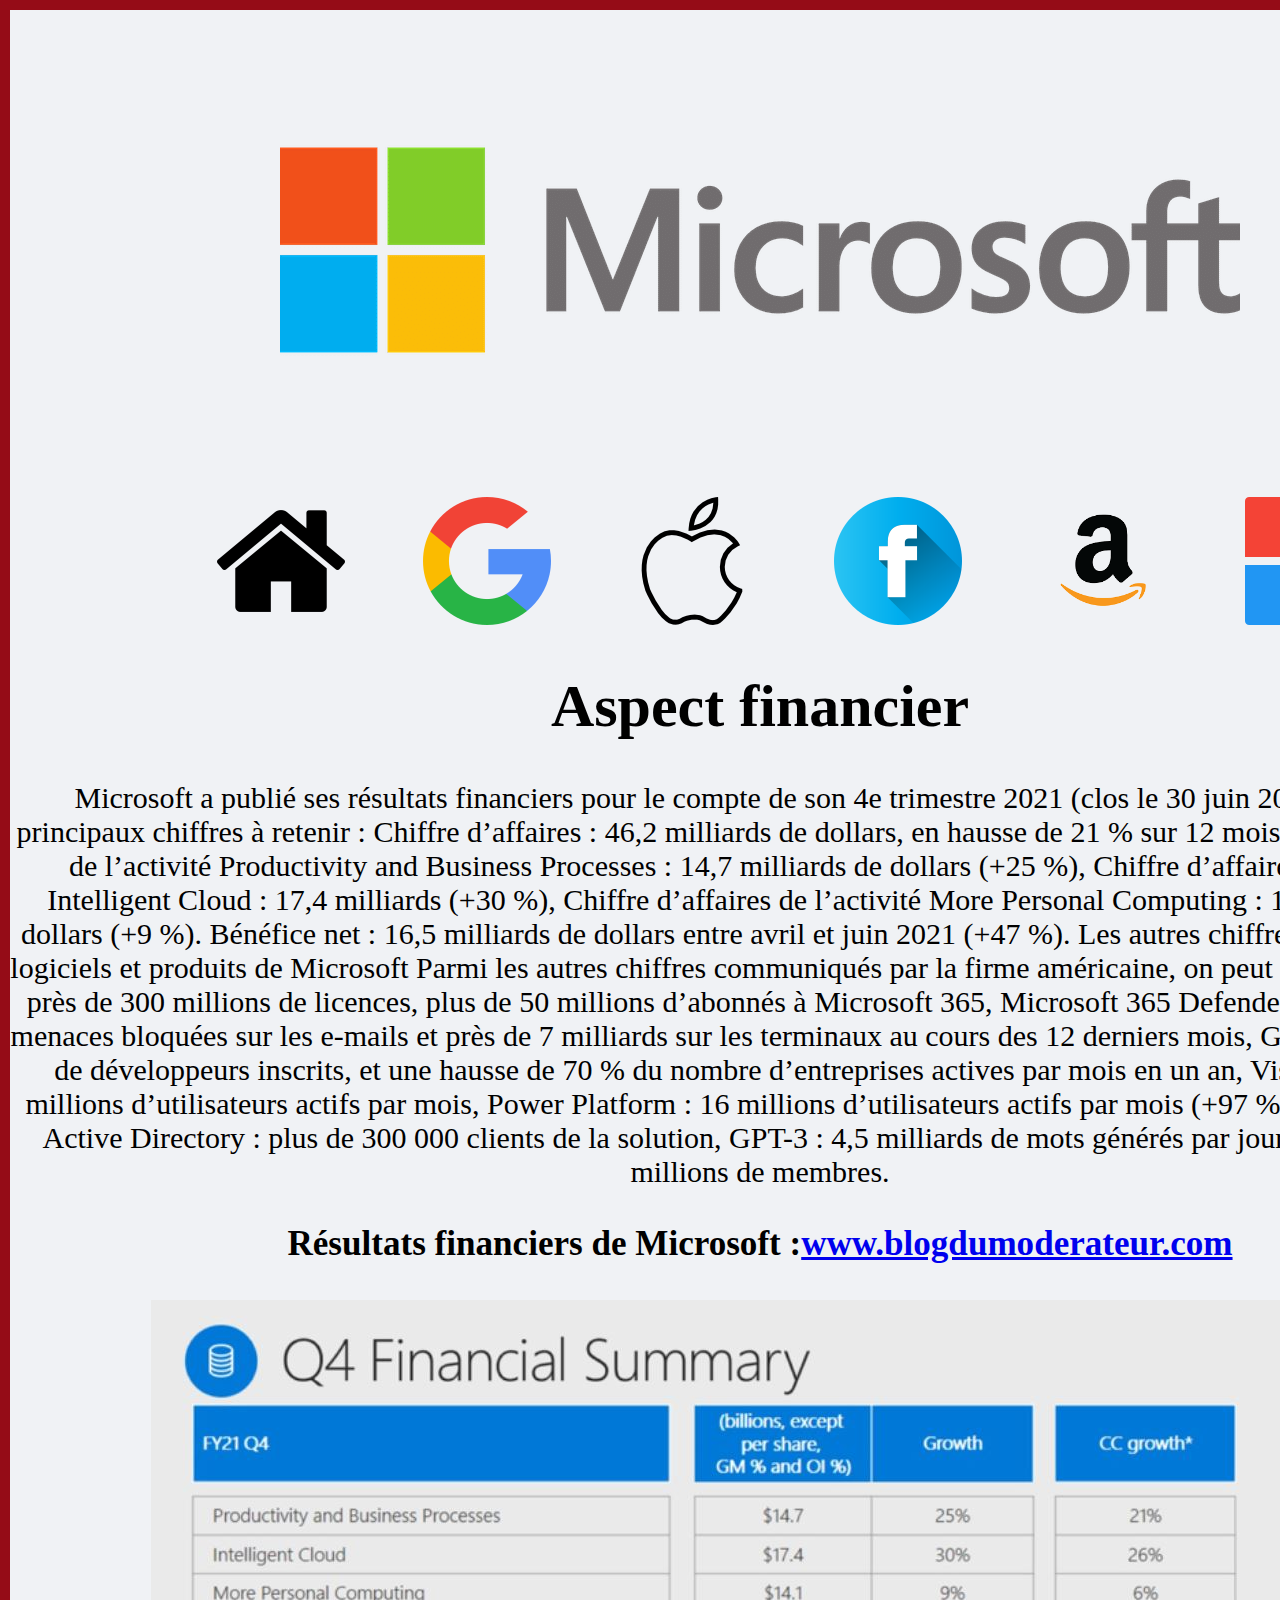
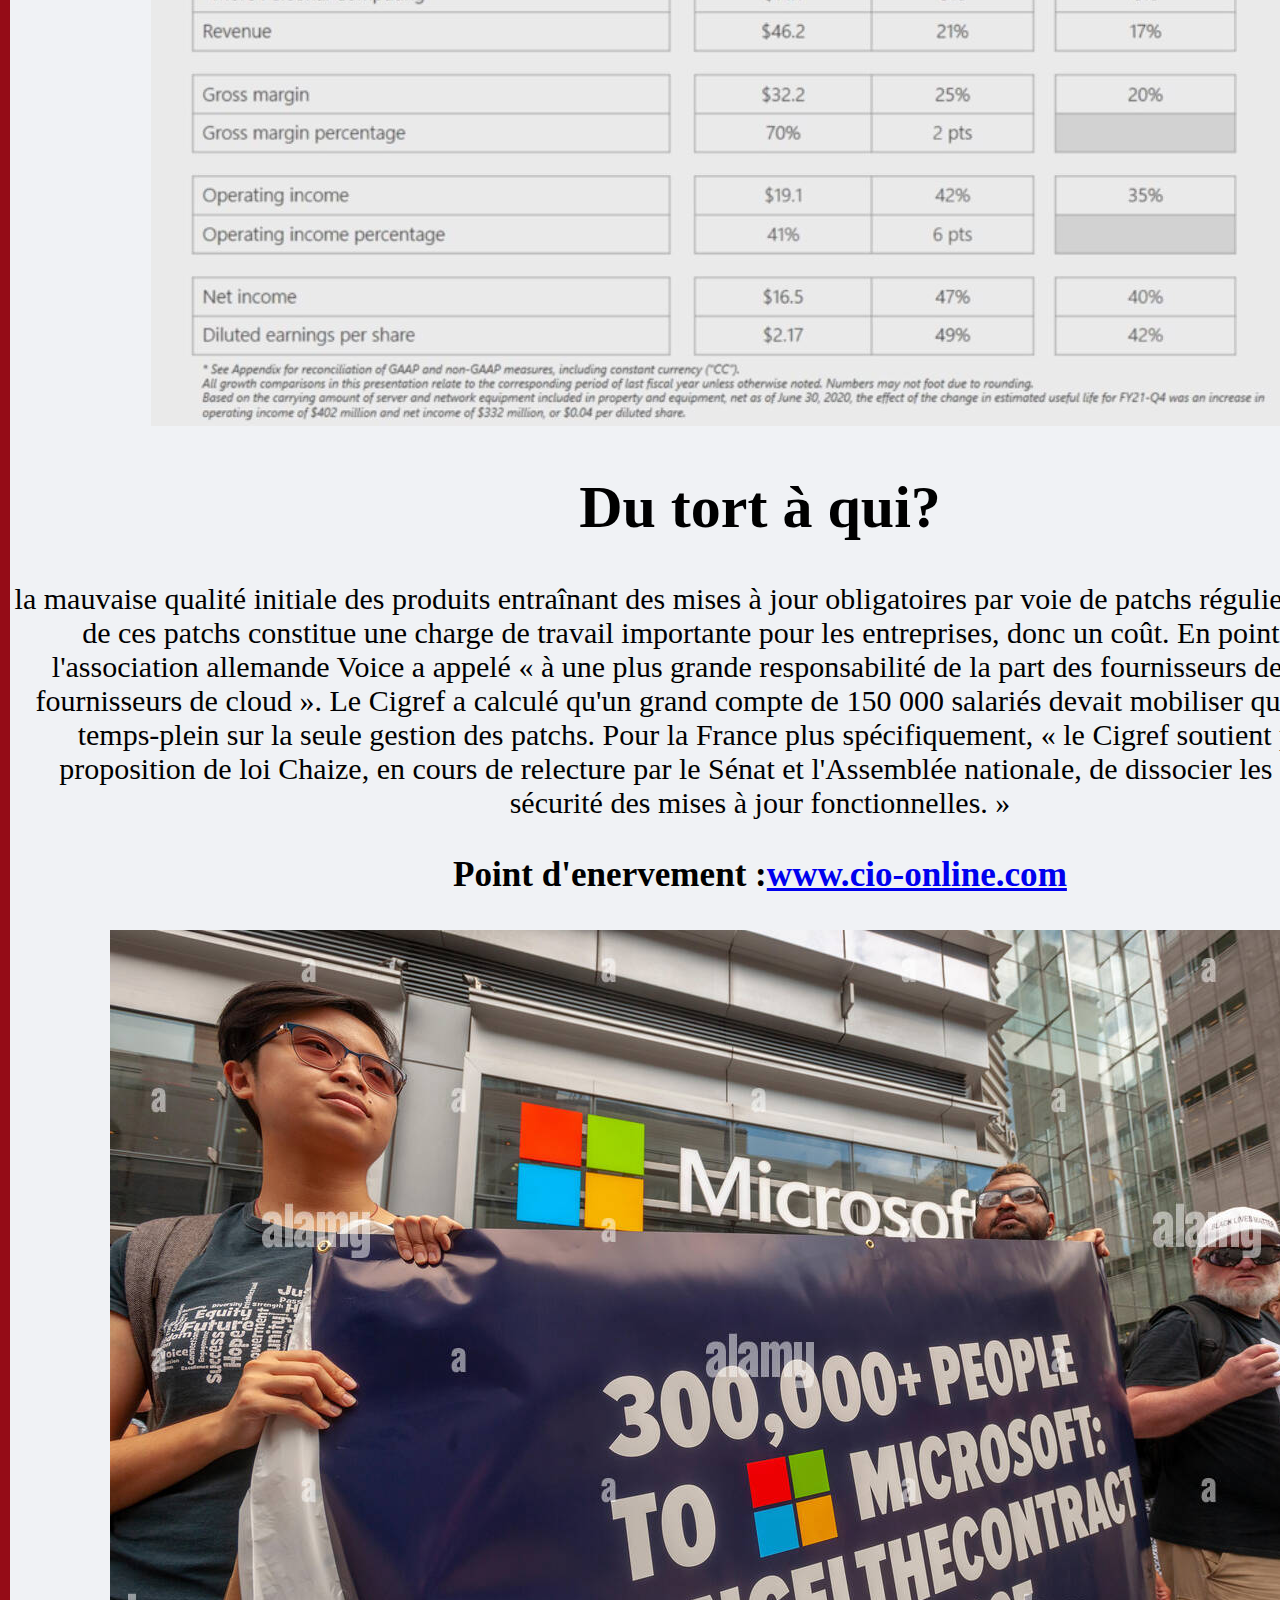
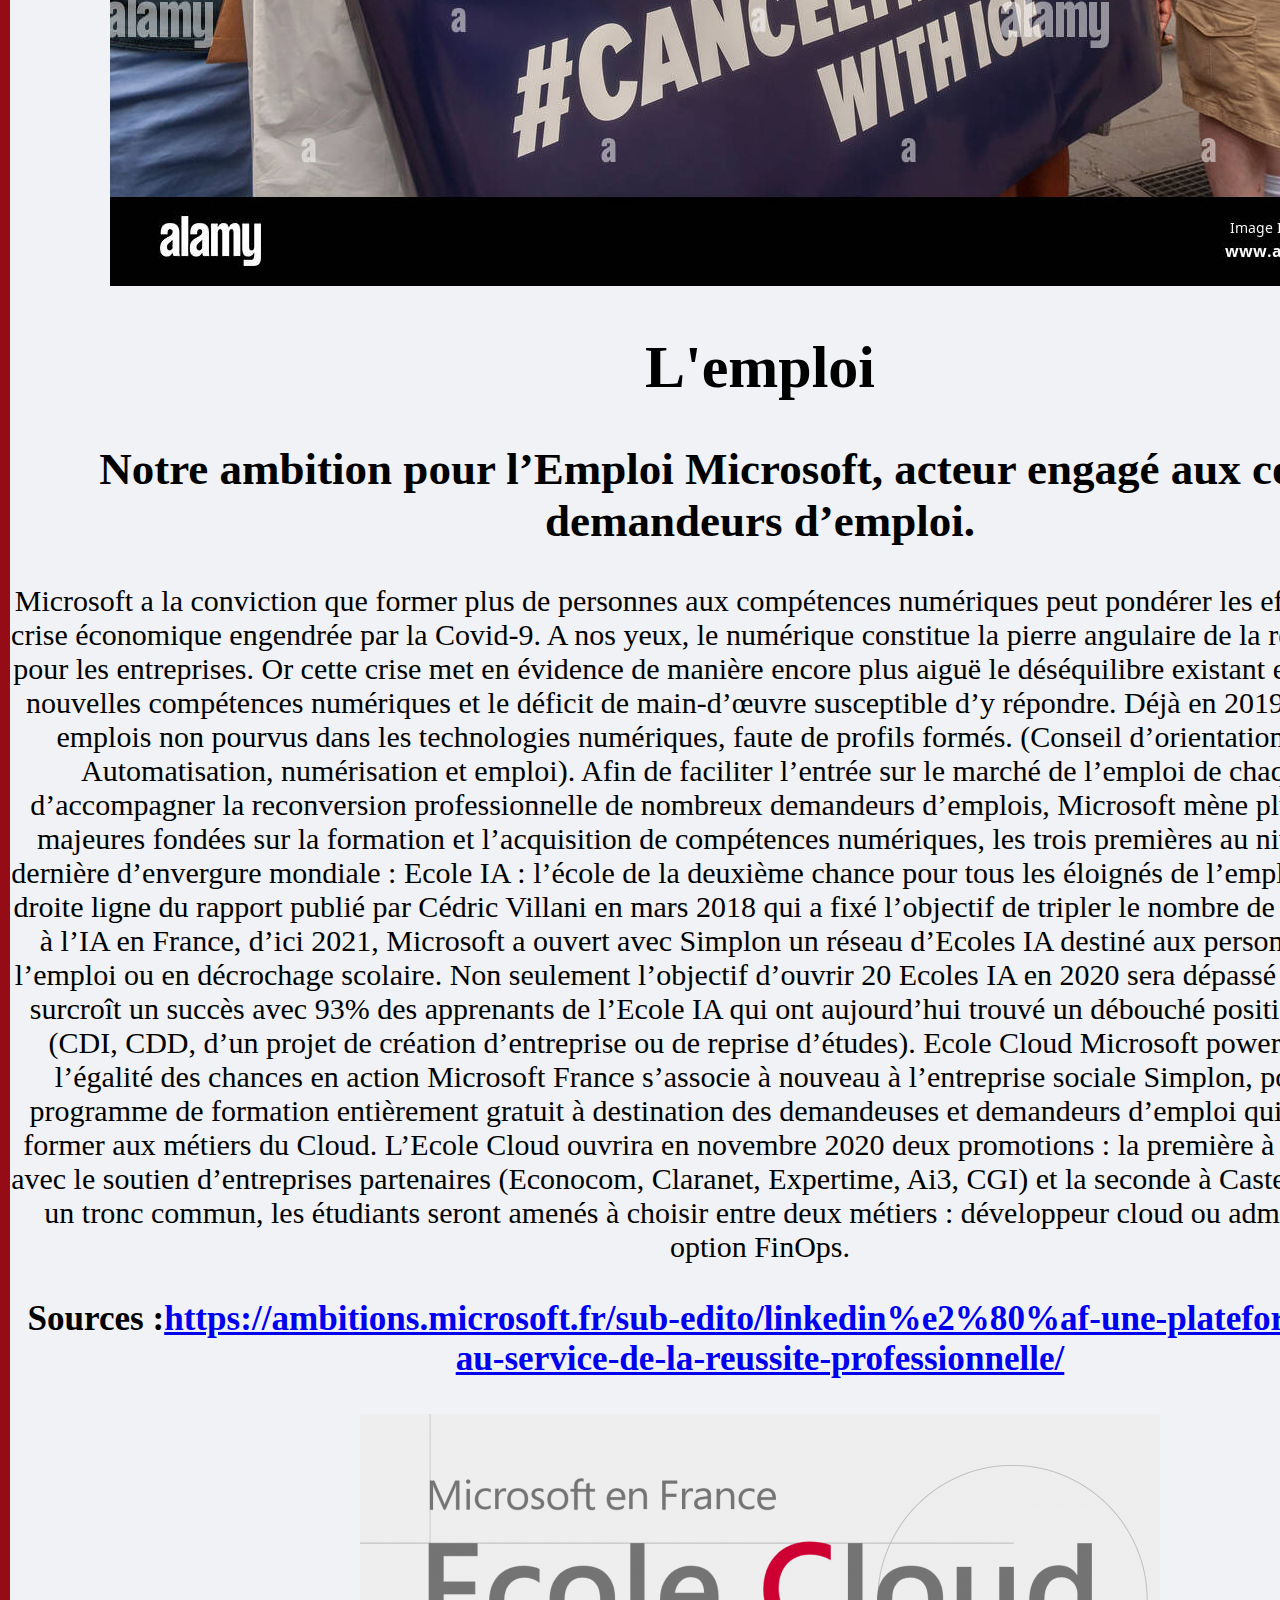
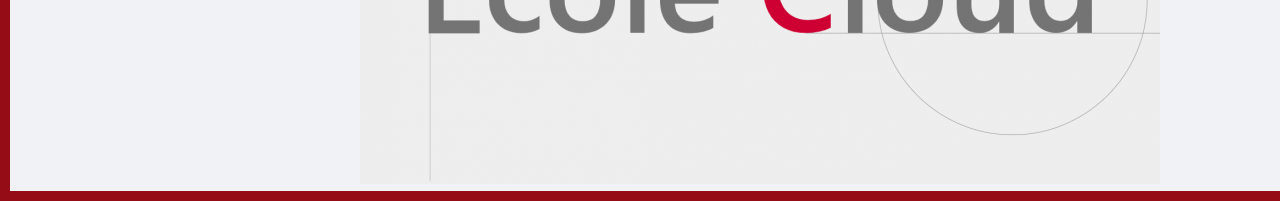
<file: page-html/Microsoft.html>
<!DOCTYPE html>
<html>
<head>
      <title>Microsoft</title>
</head>
<body class="microsoft">
    <img src="../image/en-tete/microsoft.png"><br>
    <a class="icon" href="présentation.html"><img src="../image/en-tete/home.png" width="128px"></a>
    <a class="icon" href="Google.html"><img src="../image/en-tete/icone-google.png"></a>
    <a class="icon" href="Apple.html"><img src="../image/en-tete/icone-apple.png"></a>
    <a class="icon" href="facebook.html"><img src="../image/en-tete/icone-facebook.png"></a>
    <a class="icon" href="Amazon.html"><img src="../image/en-tete/icone-amazon.png" width="128px"></a>
    <a class="icon" href="Microsoft.html"><img src="../image/en-tete/icone-microsoft.png"></a>
    <link href="" rel="stylesheet" type="text/css">
    <link href="../style/stylesheet.css" rel="stylesheet" type="text/css">
    <h1>
Aspect financier
    </h1>

          <p>Microsoft a publié ses résultats financiers pour le compte de son 4e trimestre 2021 (clos le 30 juin 2021). Voici les principaux chiffres à retenir :

            Chiffre d’affaires : 46,2 milliards de dollars, en hausse de 21 % sur 12 mois,
            Chiffre d’affaires de l’activité Productivity and Business Processes : 14,7 milliards de dollars (+25 %),
            Chiffre d’affaires de l’activité Intelligent Cloud : 17,4 milliards (+30 %),
            Chiffre d’affaires de l’activité More Personal Computing : 14,1 milliards de dollars (+9 %).
            Bénéfice net : 16,5 milliards de dollars entre avril et juin 2021 (+47 %).
            
            Les autres chiffres d’utilisation des logiciels et produits de Microsoft
            Parmi les autres chiffres communiqués par la firme américaine, on peut noter :
            
            Office 365 : près de 300 millions de licences, plus de 50 millions d’abonnés à Microsoft 365,
            Microsoft 365 Defender : 30 milliards de menaces bloquées sur les e-mails et près de 7 milliards sur les terminaux au cours des 12 derniers mois,
            GitHub : 65 millions de développeurs inscrits, et une hausse de 70 % du nombre d’entreprises actives par mois en un an,
            Visual Studio : 25 millions d’utilisateurs actifs par mois,
            Power Platform : 16 millions d’utilisateurs actifs par mois (+97 % sur un an),
            Azure Active Directory : plus de 300 000 clients de la solution,
            GPT-3 : 4,5 milliards de mots générés par jour,
            LinkedIn : 756 millions de membres.
<h3>Résultats financiers de Microsoft :<a href="www.blogdumoderateur.com">www.blogdumoderateur.com</a></h3>
<h3><a href=""></a></h3>
<h3><a href=""></a></h3>
          </p>
                    <img src="../image/images-microsoft/microsoft-bilan.jpg" alt="">
    <h1>
Du tort à qui?
   </h1>

           <p>la mauvaise qualité initiale des produits entraînant des mises à 
            jour obligatoires par voie de patchs réguliers. Or l'application de ces patchs constitue une 
            charge de travail importante pour les entreprises, donc un coût. En pointe sur le sujet, 
            l'association allemande Voice a appelé « à une plus grande responsabilité de la part des 
            fournisseurs de logiciels et des fournisseurs de cloud ». Le Cigref a calculé qu'un grand 
            compte de 150 000 salariés devait mobiliser quinze équivalents-temps-plein sur la seule 
            gestion des patchs. Pour la France plus spécifiquement, « le Cigref soutient par ailleurs la 
            proposition de loi Chaize, en cours de relecture par le Sénat et l'Assemblée nationale, de 
            dissocier les mises à jour de sécurité des mises à jour fonctionnelles. »
            <h3>Point d'enervement :<a href="www.cio-online.com">www.cio-online.com</a></h3>
           </p>
                     <img src="../image/images-microsoft/fait-du-tort-a-qui.jpg" alt="">
    <h1>
L'emploi
    </h1>

           <p>
            <h2>Notre ambition pour l’Emploi Microsoft, acteur engagé aux cotés des demandeurs d’emploi.</h2>


            Microsoft a la conviction que former plus de personnes aux compétences numériques peut pondérer les effets délétères de la crise économique engendrée par la Covid-9. A nos yeux, le numérique constitue la pierre angulaire de la relance économique pour les entreprises. Or cette crise met en évidence de manière encore plus aiguë le déséquilibre existant entre les besoins en nouvelles compétences numériques et le déficit de main-d’œuvre susceptible d’y répondre. Déjà en 2019, il y avait 80 000 emplois non pourvus dans les technologies numériques, faute de profils formés. (Conseil d’orientation pour l’emploi, Automatisation, numérisation et emploi).
            Afin de faciliter l’entrée sur le marché de l’emploi de chaque citoyen et d’accompagner la reconversion professionnelle de nombreux demandeurs d’emplois, Microsoft mène plusieurs initiatives majeures fondées sur la formation et l’acquisition de compétences numériques, les trois premières au niveau France et la dernière d’envergure mondiale :
            Ecole IA : l’école de la deuxième chance pour tous les éloignés de l’emploi français
            
            Dans la droite ligne du rapport publié par Cédric Villani en mars 2018 qui a fixé l’objectif de tripler le nombre de personnes formées à l’IA en France, d’ici 2021, Microsoft a ouvert avec Simplon un réseau d’Ecoles IA destiné aux personnes éloignées de l’emploi ou en décrochage scolaire.
            
            Non seulement l’objectif d’ouvrir 20 Ecoles IA en 2020 sera dépassé mais ce pari est de surcroît un succès avec 93% des apprenants de l’Ecole IA qui ont aujourd’hui trouvé un débouché positif à leur formation (CDI, CDD, d’un projet de création d’entreprise ou de reprise d’études).
            
            Ecole Cloud Microsoft powered by Simplon : l’égalité des chances en action
            
            
            Microsoft France s’associe à nouveau à l’entreprise sociale Simplon, pour proposer un programme de formation entièrement gratuit à destination des demandeuses et demandeurs d’emploi qui souhaiteraient se former aux métiers du Cloud. L’Ecole Cloud ouvrira en novembre 2020 deux promotions : la première à Aulnay-sous-Bois avec le soutien d’entreprises partenaires (Econocom, Claranet, Expertime, Ai3, CGI) et la seconde à Castelnau-le-Lez. Après un tronc commun, les étudiants seront amenés à choisir entre deux métiers : développeur cloud ou administrateur cloud option FinOps.
<h3>Sources :<a href="https://ambitions.microsoft.fr/sub-edito/linkedin%e2%80%af-une-plateforme-mondiale-au-service-de-la-reussite-professionnelle/">https://ambitions.microsoft.fr/sub-edito/linkedin%e2%80%af-une-plateforme-mondiale-au-service-de-la-reussite-professionnelle/</a></h3>            
          </p>
                    <img src="../image/images-microsoft/microsoft-ecole-cloud.png" alt="">
   
    
</body>
</html>
</file>
<file: style/stylesheet.css>
html {
    font-size: 30px;
    background-color: #f0f2f5;

}
body {
    

}


.facebook {
    width: 1500px;
    margin: 0 auto;
    text-align: center;
    color: #1877f2;
    padding: 100px 100px 100px 100px;
    border: 10px solid #1877f2;
}

.google {
    width: 1500px;
    margin: 0 auto;
    text-align: center;
    color: #4285f4;
    padding: 100px 100px 100px 100px;
    border: 10px solid #fbbc05;
}

.apple {
    width: 1500px;
    margin: 0 auto;
    text-align: center;

    padding: 100px 100px 100px 100px;
    border: 10px solid #A2AAAD;
}

.amazon {
    width: 1500px;
    margin: 0 auto;
    text-align: center;
    color: black;
    padding: 100px 100px 100px 100px;
    border: 10px solid #e47911;
}

.microsoft {
    width: 1500px;
    margin: 0 auto;
    text-align: center;
    color:black
    padding: 100px 100px 100px 100px;
    border: 10px solid #950c17;
}

.presentation {
    width: 1500px;
    margin: 0 auto;
    text-align: center;
    color:black
    padding: 100px 100px 100px 100px;
    border: 10px solid #950c17;
}



.icon {
    margin-left: 70px;
    height: 90%;
    padding: 100px 0px 100px 0px;
    
}

.iconborder {
    
    padding: 20px 0px 20px 0px;
   
}
</file>
